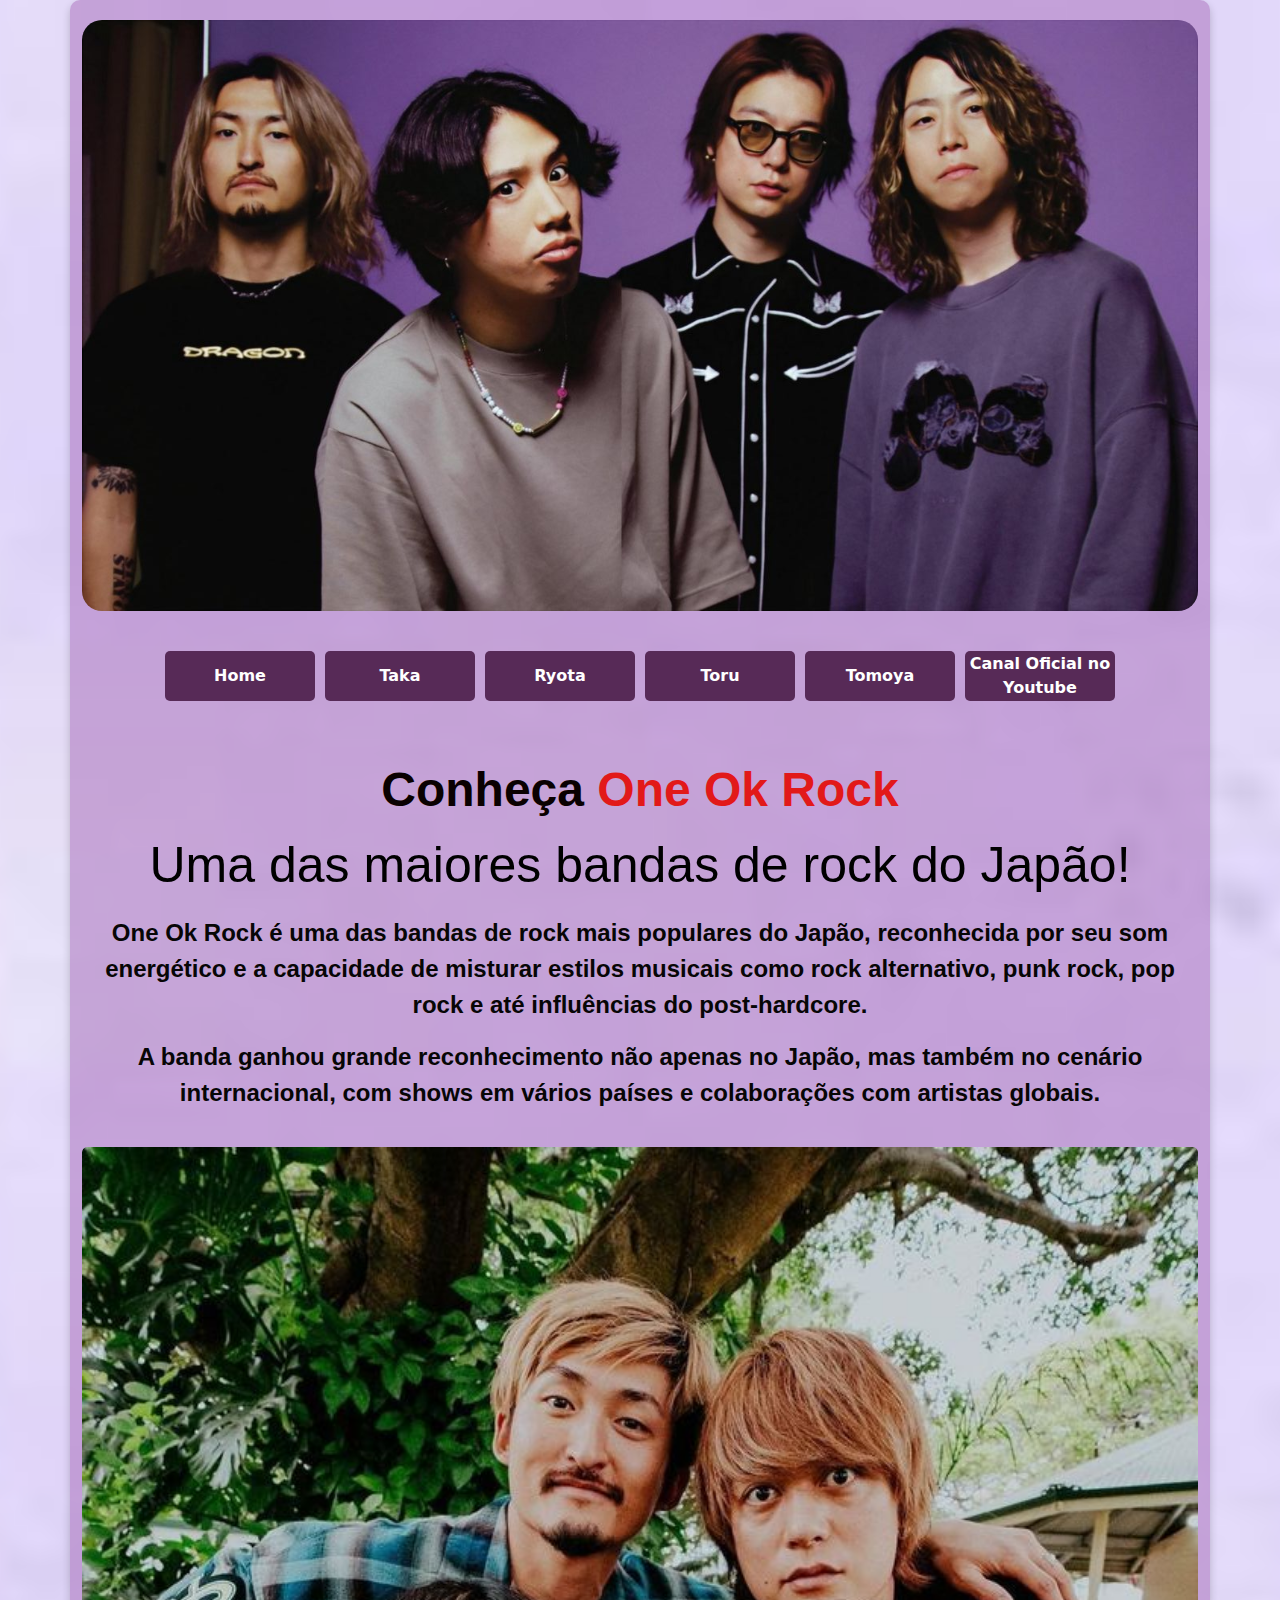
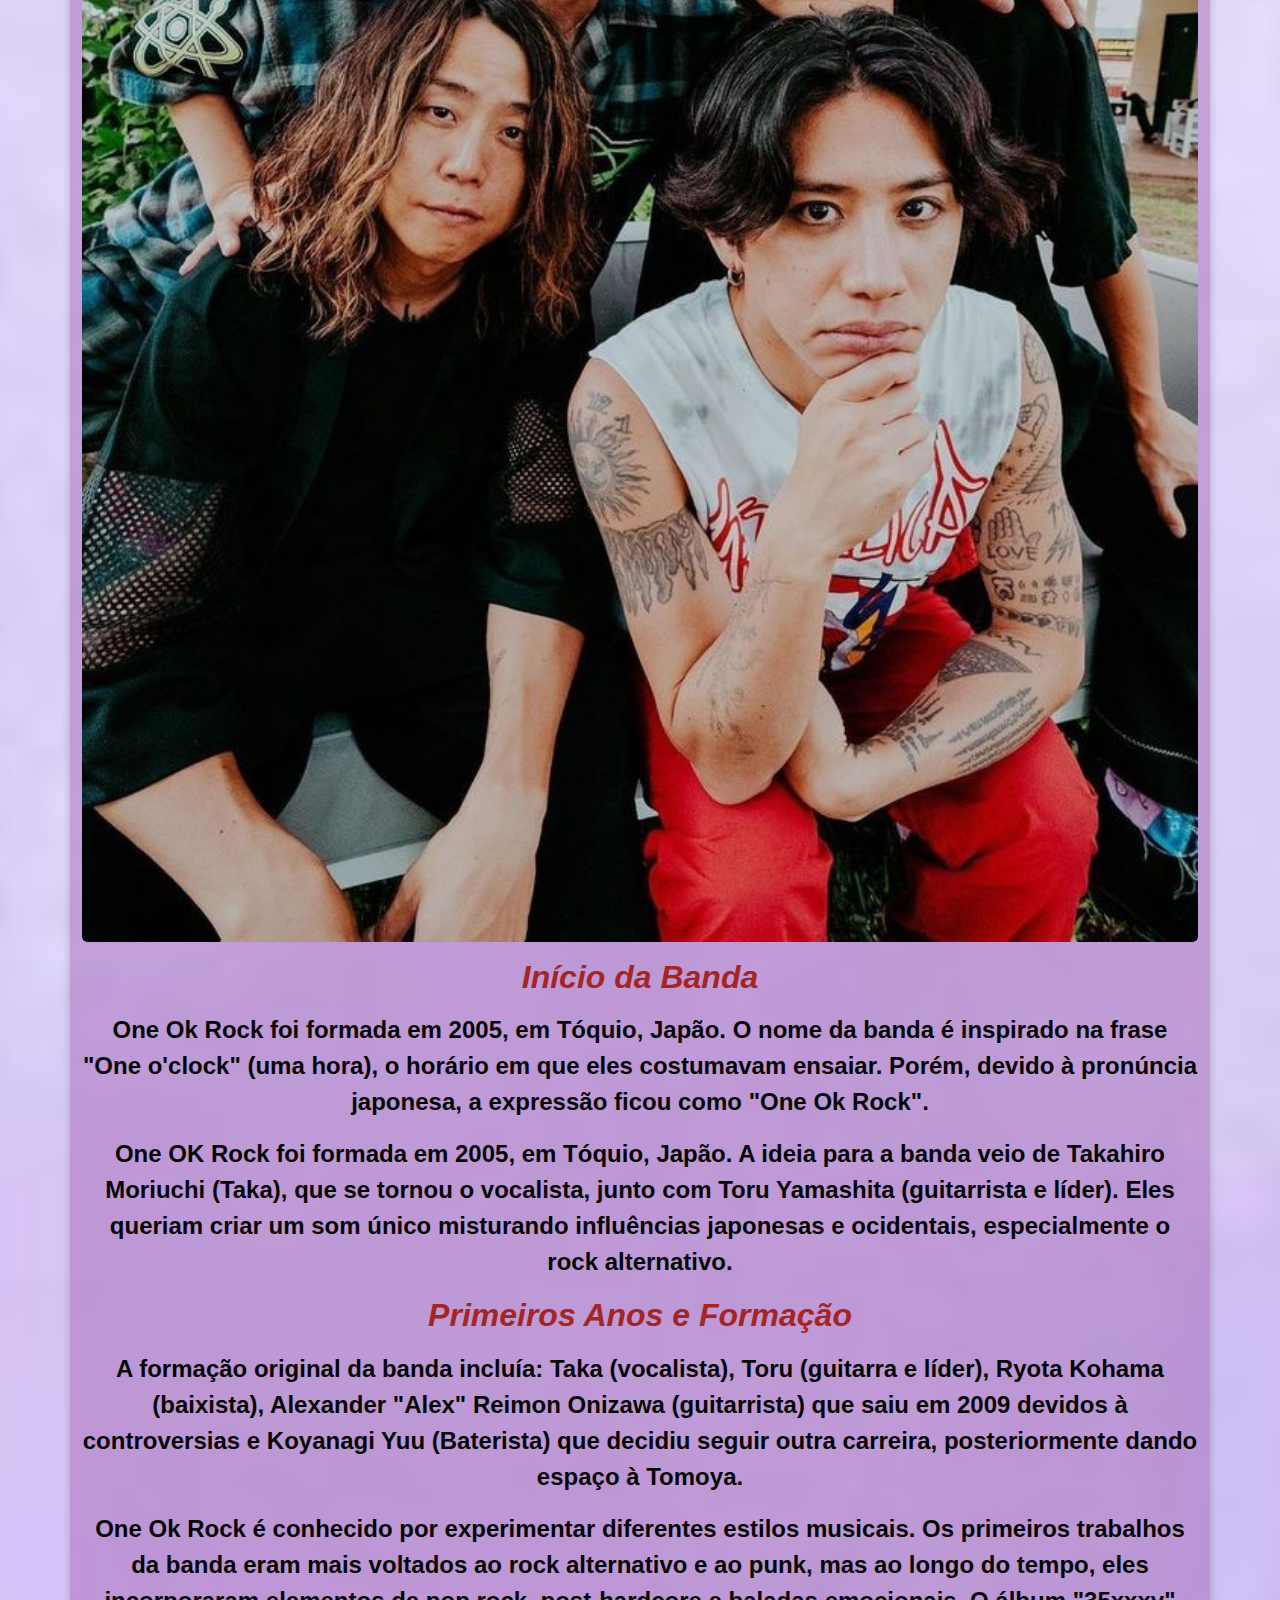
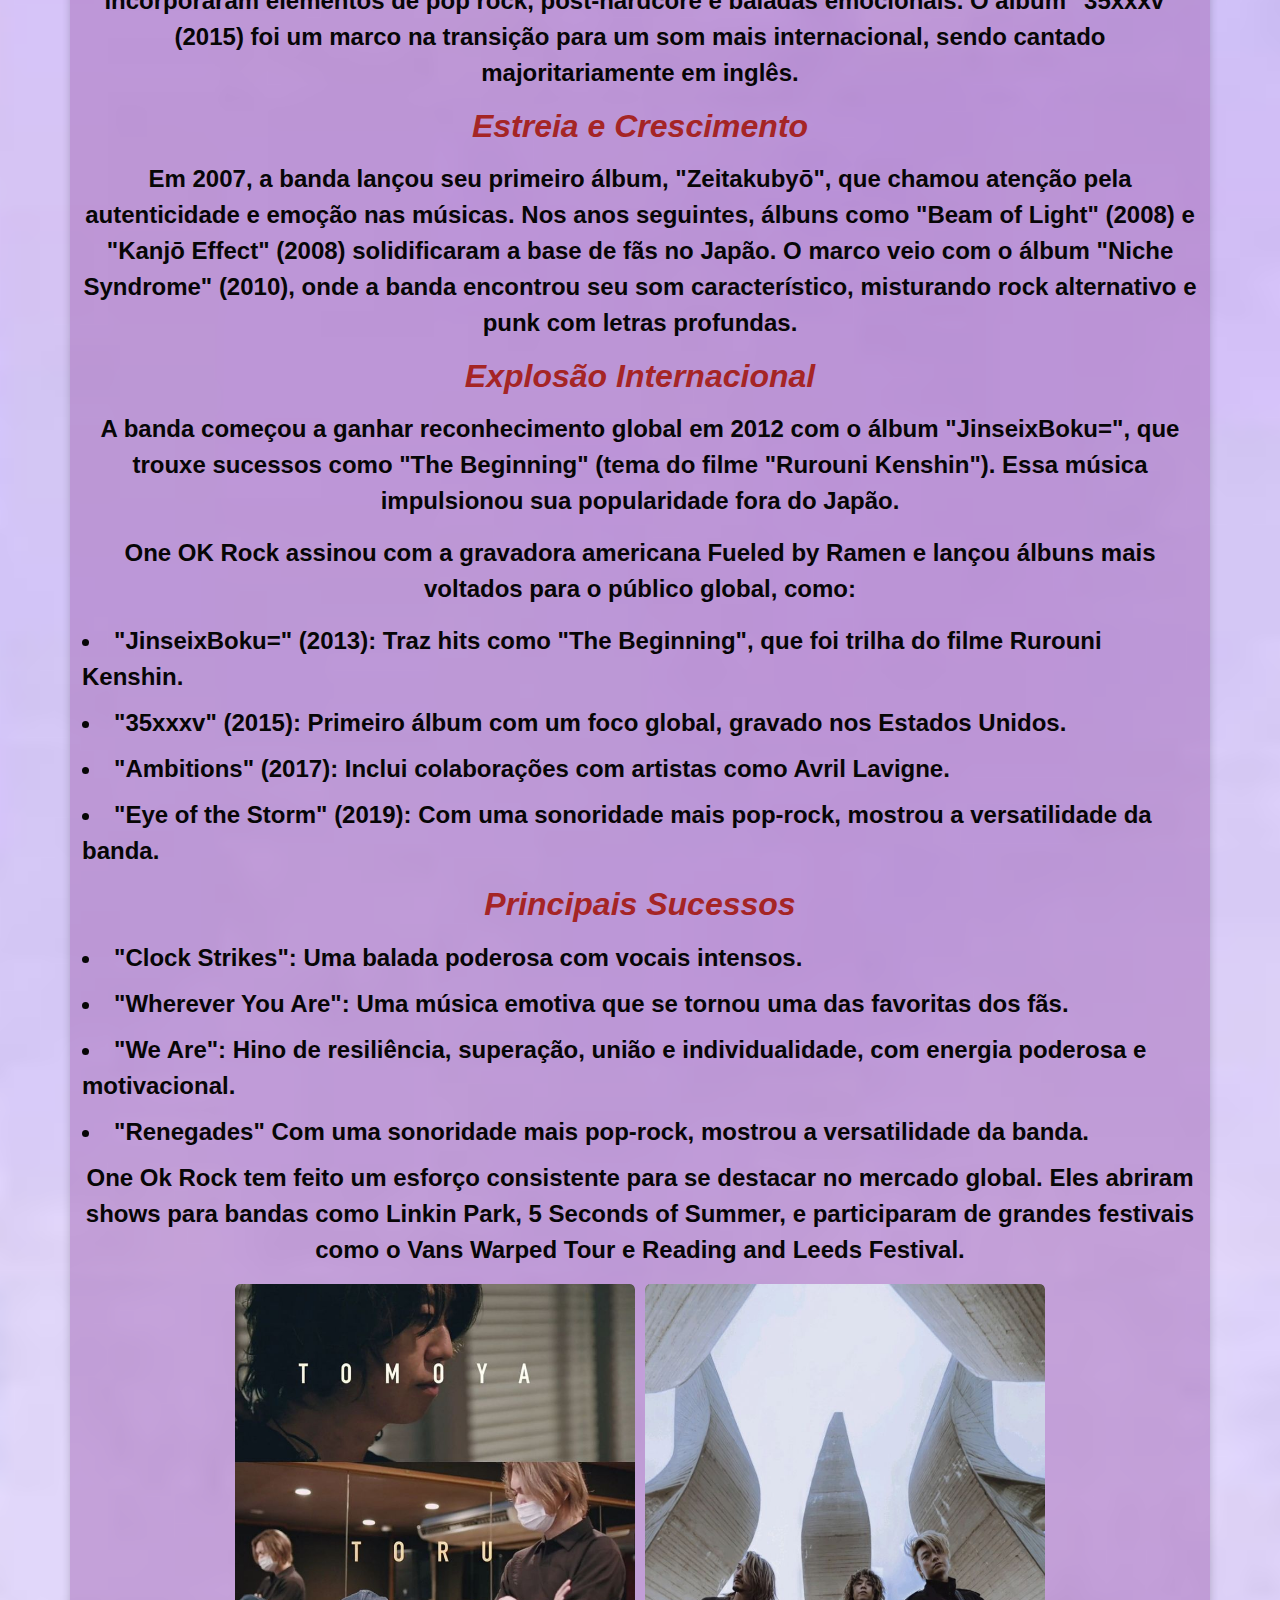
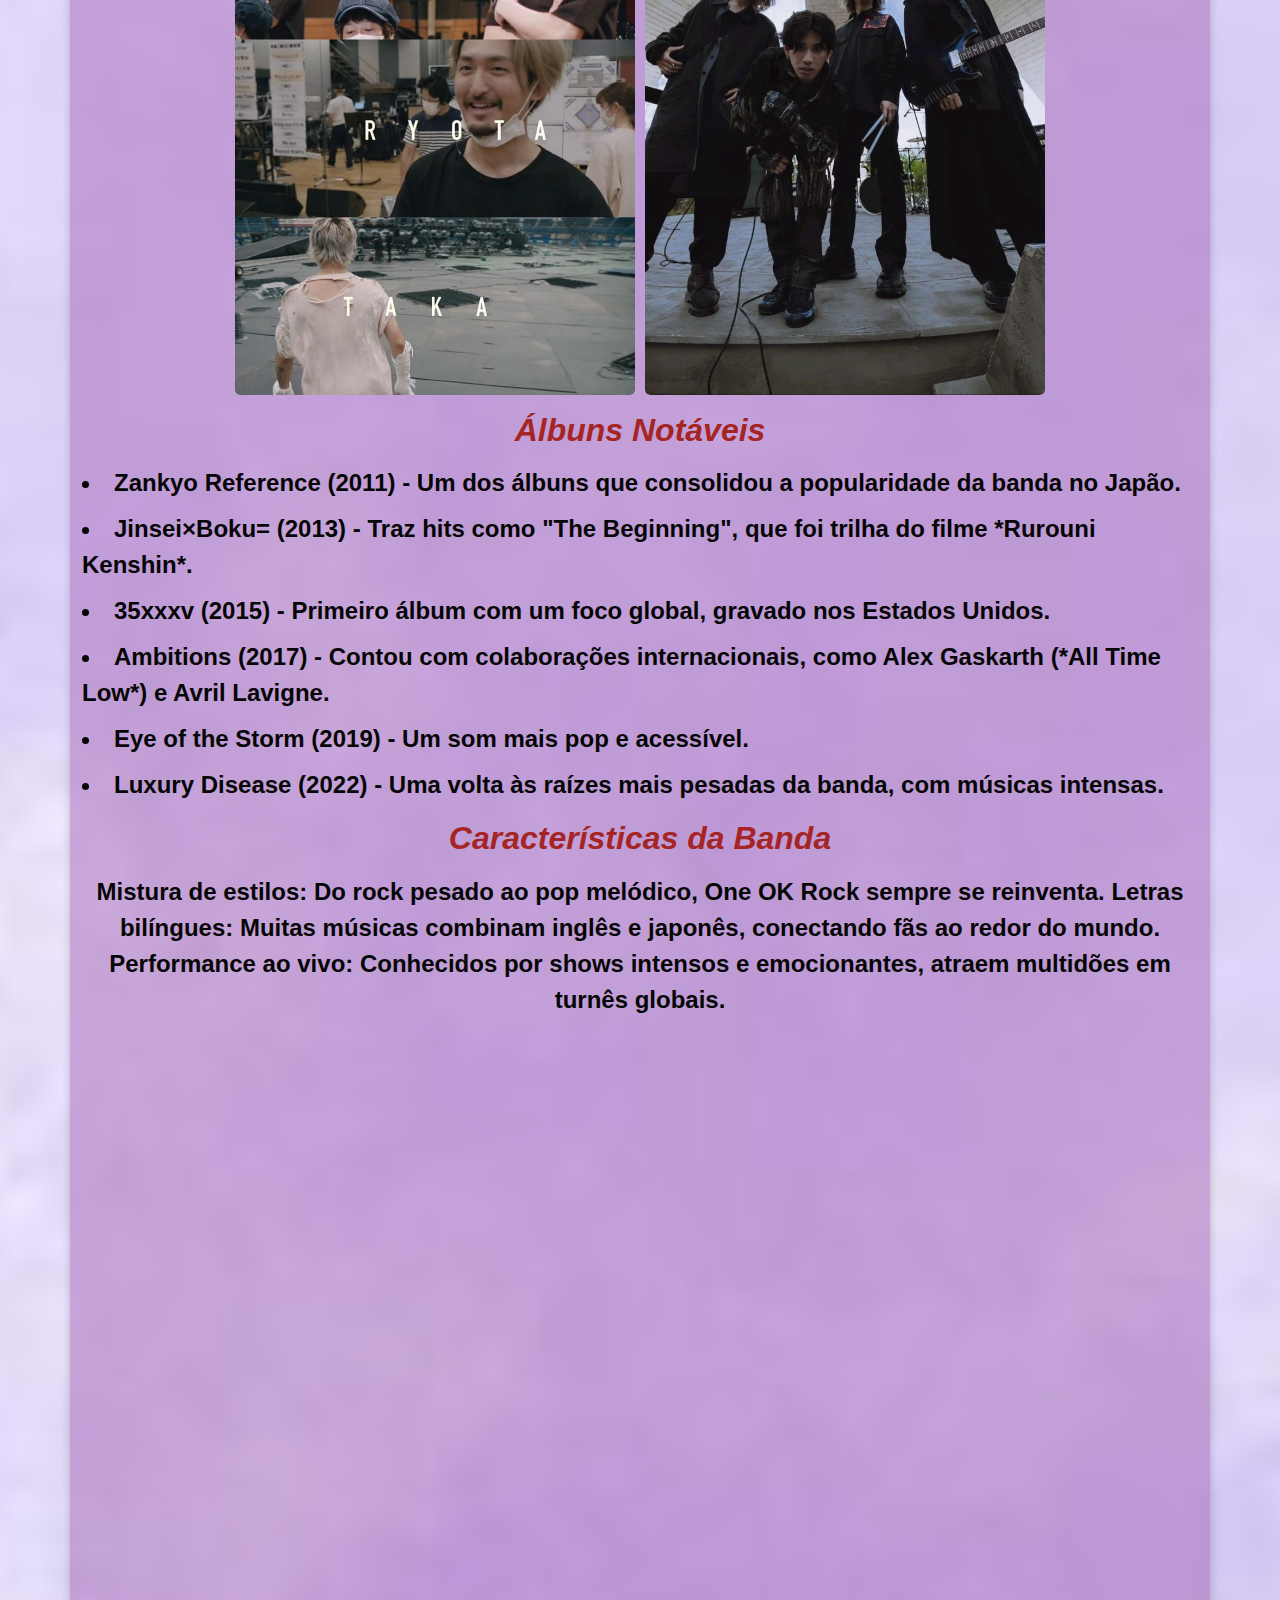
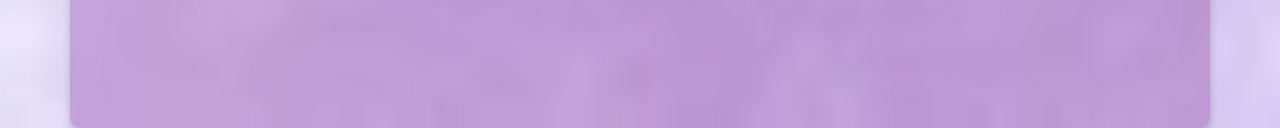
<file: docs/index.html>
<!DOCTYPE html>
<html lang="pt-br">
<head>
    <meta charset="UTF-8">
    <meta name="viewport" content="width=device-width, initial-scale=1.0">
    <title>One Ok Rock Fanpage</title>
    <link rel="stylesheet" href="estilos.css">
    <link href="https://cdn.jsdelivr.net/npm/bootstrap@5.3.0-alpha1/dist/css/bootstrap.min.css" rel="stylesheet">

</head>
<body>
    <div class="container">
        <div id="cabecalho">
            <img src="img/OOKcapa2.jpg" alt="Capa do blog">
        </div>
        <script src="https://cdn.jsdelivr.net/npm/bootstrap@5.3.0-alpha1/dist/js/bootstrap.bundle.min.js"></script>

        
        <div id="menu">
            <a href="index.html">
                <div class="item">Home</div>
            <a href="Taka.html">
                <div class="item">Taka</div>
            </a>
            <a href="Ryota.html">
                <div class="item">Ryota</div>
            </a>
            <a href="Toru.html">
                <div class="item">Toru</div>
            </a>
            <a href="Tomoya.html">
                <div class="item">Tomoya</div>
            </a>
            <a href="https://www.youtube.com/@ONEOKROCK" target="_blank">
                <div class="item">Canal Oficial no Youtube</div>
            </a>
        </div>
        

        <div id="titulo">
            <div id="titulo">
                <h1>
                    <p><span class="titulo-principal">Conheça <span style="color: rgb(226, 25, 25);">One Ok Rock</span></p>
                    
                    <span class="subtitulo">Uma das maiores bandas de rock do Japão!</span>
                </h1>
            </div>
        
        <div id="conteudo">
            <div class="texto"> 
                <p>One Ok Rock é uma das bandas de rock mais populares do Japão, reconhecida por seu som energético e a capacidade de misturar estilos musicais como rock alternativo, punk rock, pop rock e até influências do post-hardcore.</p>
                <p>A banda ganhou grande reconhecimento não apenas no Japão, mas também no cenário internacional, com shows em vários países e colaborações com artistas globais.</p>
            </div>

            <div class="imagem"> 
                <img src="img/oneokrock4.jpg" alt="Banda One Ok Rock">
            </div>

            
            </div>

            <div id="conteudo">
                <div class="texto"> 
                <p><h2><i><b><span style="color: rgb(165, 37, 37);">Início da Banda</span></b></i></h2></p>
                <p>One Ok Rock foi formada em 2005, em Tóquio, Japão. O nome da banda é inspirado na frase "One o'clock" (uma hora), o horário em que eles costumavam ensaiar. Porém, devido à pronúncia japonesa, a expressão ficou como "One Ok Rock".</p>
                <p>One OK Rock foi formada em 2005, em Tóquio, Japão. A ideia para a banda veio de Takahiro Moriuchi (Taka), que se tornou o vocalista, junto com Toru Yamashita (guitarrista e líder). Eles queriam criar um som único misturando influências japonesas e ocidentais, especialmente o rock alternativo.</p>
                    
                    <p><p><h2><i><b><span style="color: rgb(165, 37, 37);">Primeiros Anos e Formação</span></b></i></h2></p>
                    A formação original da banda incluía:
                    Taka (vocalista), Toru (guitarra e líder), Ryota Kohama (baixista), Alexander "Alex" Reimon Onizawa (guitarrista) que saiu em 2009 devidos à controversias e Koyanagi Yuu (Baterista) que decidiu seguir outra carreira, posteriormente dando espaço à Tomoya.</p>
                    <p>One Ok Rock é conhecido por experimentar diferentes estilos musicais. Os primeiros trabalhos da banda eram mais voltados ao rock alternativo e ao punk, mas ao longo do tempo, eles incorporaram elementos de pop rock, post-hardcore e baladas emocionais. O álbum "35xxxv" (2015) foi um marco na transição para um som mais internacional, sendo cantado majoritariamente em inglês.</p>
                    
                    <p><p><h2><i><b><span style="color: rgb(165, 37, 37);">Estreia e Crescimento</span></b></i></h2></p>
                    Em 2007, a banda lançou seu primeiro álbum, "Zeitakubyō", que chamou atenção pela autenticidade e emoção nas músicas.
                    Nos anos seguintes, álbuns como "Beam of Light" (2008) e "Kanjō Effect" (2008) solidificaram a base de fãs no Japão.
                    O marco veio com o álbum "Niche Syndrome" (2010), onde a banda encontrou seu som característico, misturando rock alternativo e punk com letras profundas.</p>
                    
                    <p><h2><i><b><span style="color: rgb(165, 37, 37);">Explosão Internacional</span></b></i></h2></p>
                    
                    A banda começou a ganhar reconhecimento global em 2012 com o álbum "JinseixBoku=", que trouxe sucessos como 
                    <b>"The Beginning"</b> (tema do filme "Rurouni Kenshin"). Essa música impulsionou sua popularidade fora do Japão.
                    </p>

                    <p>One OK Rock assinou com a gravadora americana Fueled by Ramen e lançou álbuns mais voltados para o público global, como:</p>

                    <ul class="lista-esquerda">
                     <li><b>"JinseixBoku=" (2013):</b> Traz hits como "The Beginning", que foi trilha do filme Rurouni Kenshin.</li>
                     <li><b>"35xxxv" (2015):</b> Primeiro álbum com um foco global, gravado nos Estados Unidos.</li>
                     <li><b>"Ambitions" (2017):</b> Inclui colaborações com artistas como Avril Lavigne.</li>
                     <li><b>"Eye of the Storm" (2019):</b> Com uma sonoridade mais pop-rock, mostrou a versatilidade da banda.</li>
                    </ul>
                    

                    <p><h2><i><b><span style="color: rgb(165, 37, 37);">Principais Sucessos</span></b></i></h2></p>
                    

                    <ul class="lista-esquerda">
                     <li><b>"Clock Strikes":</b> Uma balada poderosa com vocais intensos.</li>
                     <li><b>"Wherever You Are":</b> Uma música emotiva que se tornou uma das favoritas dos fãs.</li>
                     <li><b>"We Are":</b> Hino de resiliência, superação, união e individualidade, com energia poderosa e motivacional.</li>
                     <li><b>"Renegades"</b> Com uma sonoridade mais pop-rock, mostrou a versatilidade da banda.</li>
                    </ul>
                    
                    <p>One Ok Rock tem feito um esforço consistente para se destacar no mercado global. Eles abriram shows para bandas como Linkin Park, 5 Seconds of Summer, e participaram de grandes festivais como o Vans Warped Tour e Reading and Leeds Festival.</p>

                    
                    <div class="imagem2-container">
                         <div class="imagem2">
                        <img src="img/oneokrock5.jpg" alt="Imagem 1">
                    </div>
                        
                     <div class="imagem2">
                        <img src="img/oneokrocks.jpg" alt="Imagem 3">
                        </div>
                    </div>
                    <p>
                      
                      <p>
                        <h2><i><b><span style="color: rgb(165, 37, 37);">Álbuns Notáveis</span></b></i></h2>
                      </p>
                      
                      <ul class="lista-esquerda">
                        <li><b>Zankyo Reference (2011)</b> - Um dos álbuns que consolidou a popularidade da banda no Japão.</li>
                        <li><b>Jinsei×Boku= (2013)</b> - Traz hits como "The Beginning", que foi trilha do filme *Rurouni Kenshin*.</li>
                        <li><b>35xxxv (2015)</b> - Primeiro álbum com um foco global, gravado nos Estados Unidos.</li>
                        <li><b>Ambitions (2017)</b> - Contou com colaborações internacionais, como Alex Gaskarth (*All Time Low*) e Avril Lavigne.</li>
                        <li><b>Eye of the Storm (2019)</b> - Um som mais pop e acessível.</li>
                        <li><b>Luxury Disease (2022)</b> - Uma volta às raízes mais pesadas da banda, com músicas intensas.</li>
                      </ul>
                      
                    <p><h2><i><b><span style="color: rgb(165, 37, 37);">Características da Banda</span></b></i></h2></p>
                    
                    Mistura de estilos: Do rock pesado ao pop melódico, One OK Rock sempre se reinventa.
                    Letras bilíngues: Muitas músicas combinam inglês e japonês, conectando fãs ao redor do mundo.
                    Performance ao vivo: Conhecidos por shows intensos e emocionantes, atraem multidões em turnês globais.</p>

                    
            </div>

            <div class="video"> 
                <iframe width="100%" height="100%" src="https://www.youtube.com/embed/tcBBNB5JTOQ?si=t0mEKgTzKFftXOXE" title="YouTube video player" frameborder="0" allow="accelerometer; autoplay; clipboard-write; encrypted-media; gyroscope; picture-in-picture; web-share" referrerpolicy="strict-origin-when-cross-origin" allowfullscreen></iframe>
            </div>
        </div>
    </div>
</body>
</html>
</file>
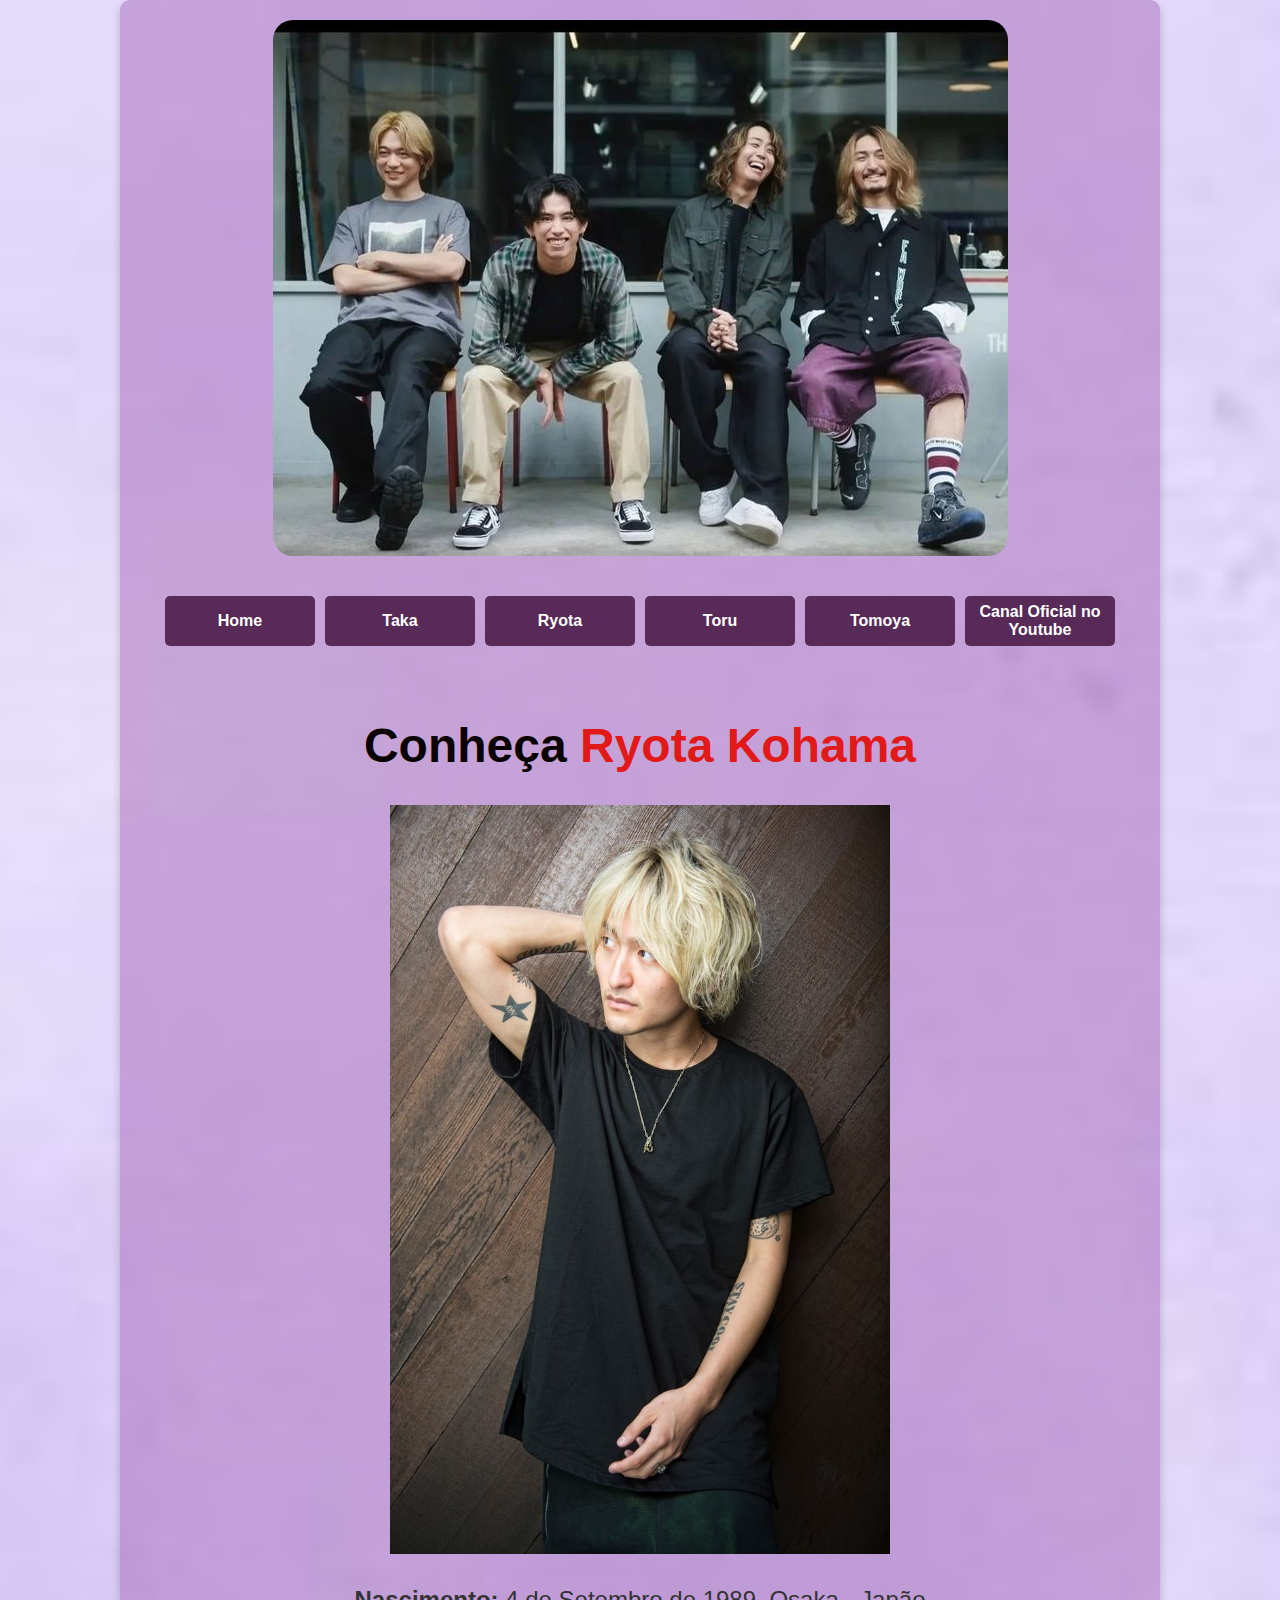
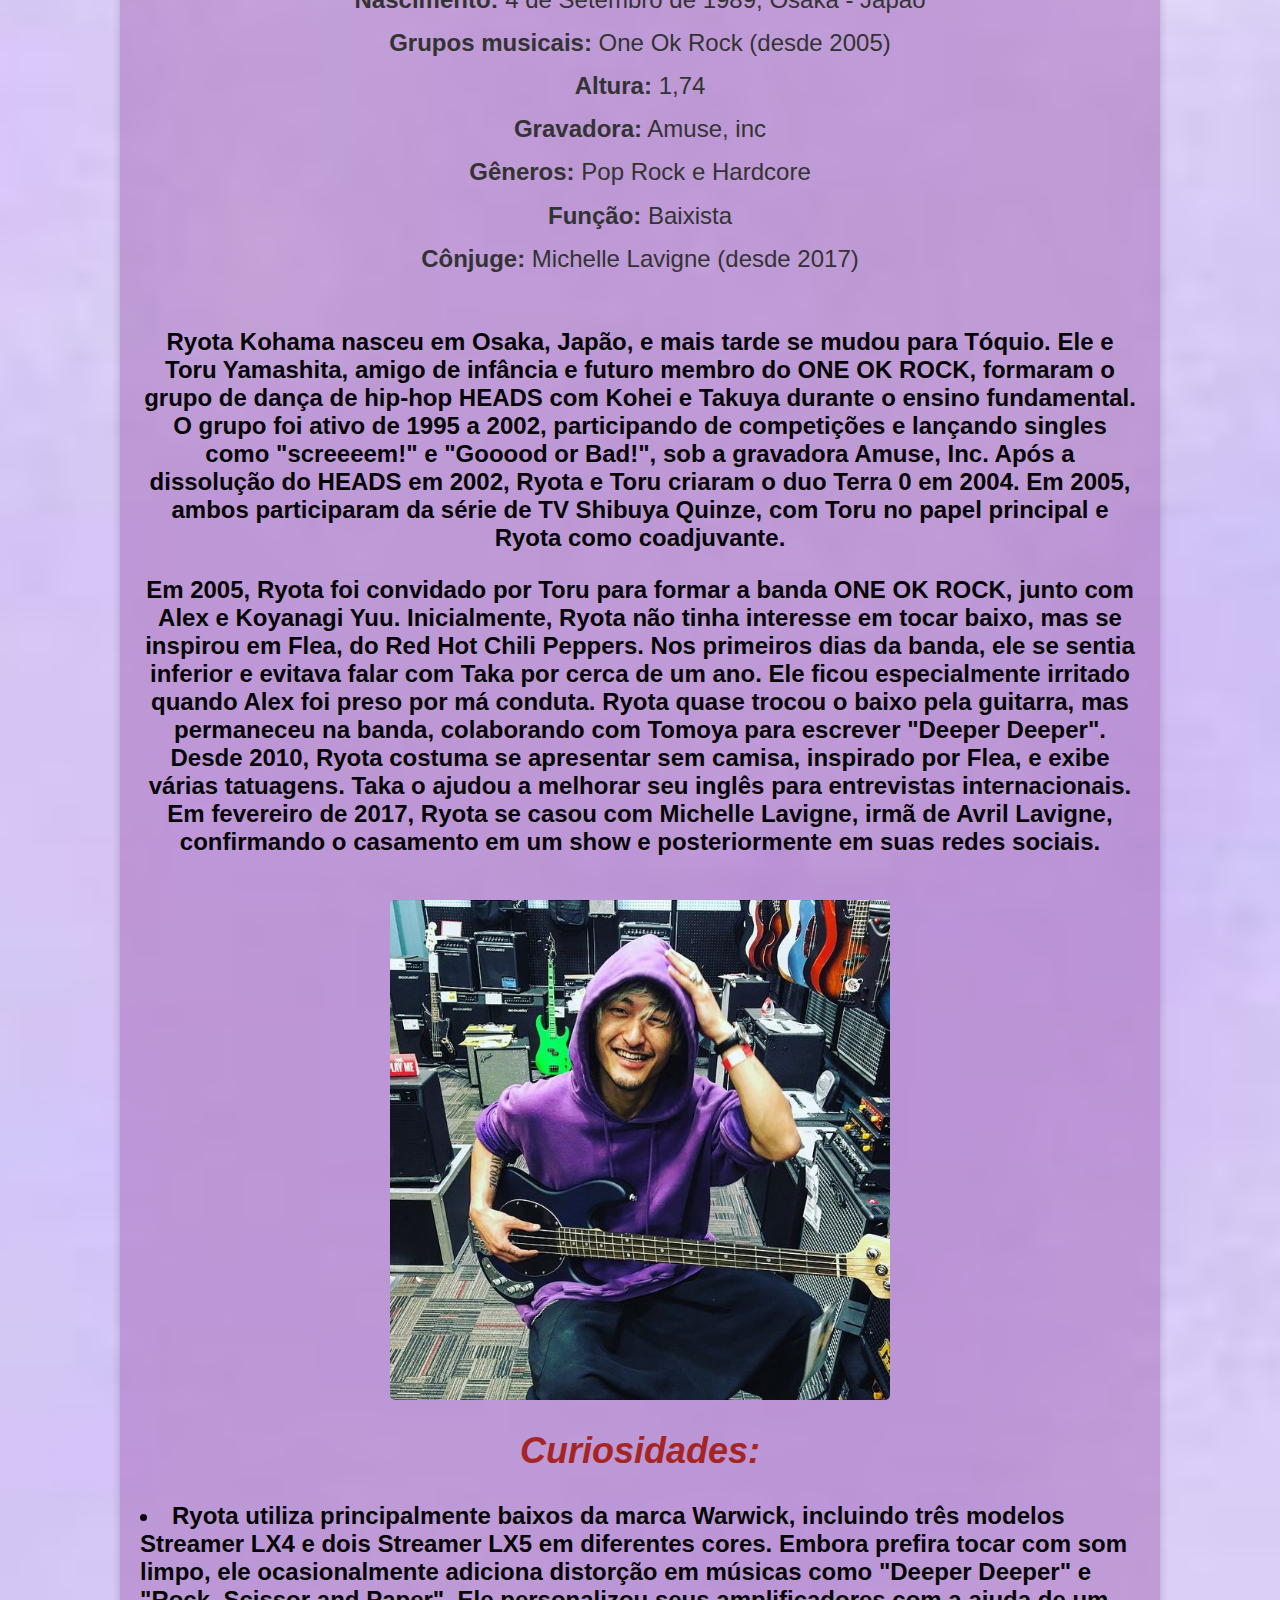
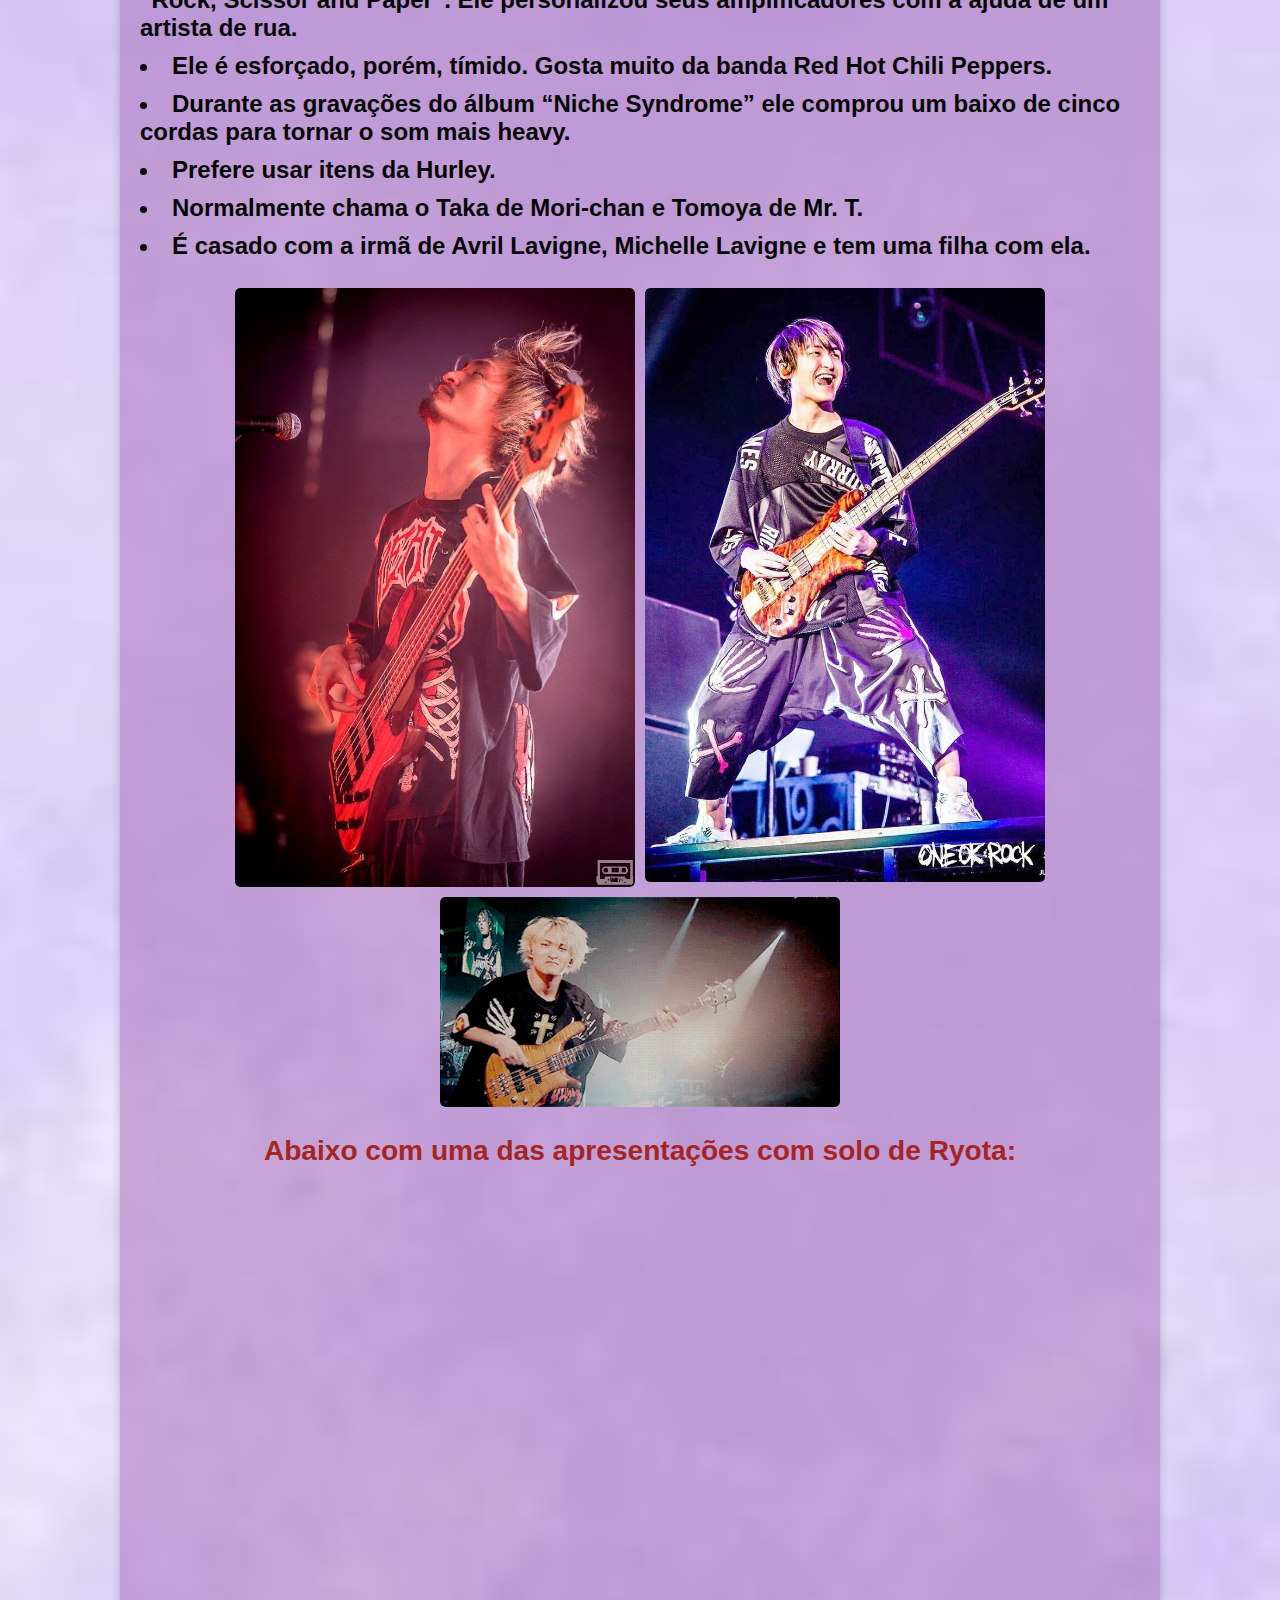
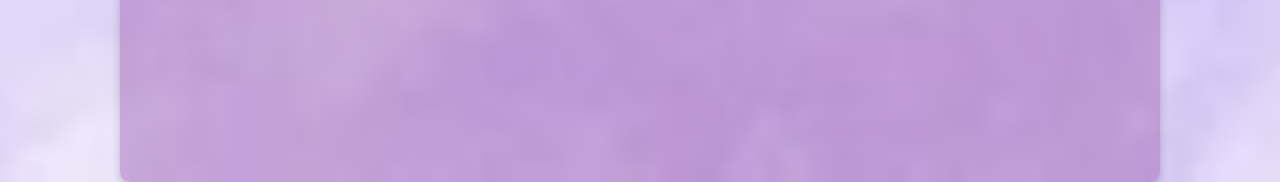
<file: Ryota.html>
<!DOCTYPE html>
<html lang="pt-br">
<head>
    <meta charset="UTF-8">
    <meta name="viewport" content="width=device-width, initial-scale=1.0">
    <title>Ryota</title>
    <link rel="stylesheet" href="estilos.css">
</head>
<body>
    <div class="container">
        <div id="cabecalho">
            <img src="img/OOKcapa3.jpg" alt="Capa">
        </div>

        
        <div id="menu">
            <a href="index.html">
                <div class="item">Home</div>
            <a href="Taka.html">
                <div class="item">Taka</div>
            </a>
            <a href="Ryota.html">
                <div class="item">Ryota</div>
            </a>
            <a href="Toru.html">
                <div class="item">Toru</div>
            </a>
            <a href="Tomoya.html">
                <div class="item">Tomoya</div>
            </a>
            <a href="https://www.youtube.com/@ONEOKROCK" target="_blank">
                <div class="item">Canal Oficial no Youtube</div>
            </a>
        </div>
        

        <div id="titulo">
            <div id="titulo">
                <h1>
                    <p><span class="titulo-principal">Conheça <span style="color: rgb(226, 25, 25);">Ryota Kohama</span></p>
                </h1>

            </div>
        
            <div class="imagem3">
                <img class="imagem-ryota" src="img/Ryota.jpg" alt="baixista">
                <div class="texto-destaque">
                    <p>
                        <b>Nascimento:</b> 4 de Setembro de 1989, Osaka - Japão
                        <br>
                        <b>Grupos musicais:</b> One Ok Rock (desde 2005)<br>
                        <b>Altura:</b> 1,74 <br>
                        <b>Gravadora:</b> Amuse, inc<br>
                        <b>Gêneros:</b> Pop Rock e Hardcore<br>
                        <b>Função:</b> Baixista<br>
                        <b>Cônjuge:</b> Michelle Lavigne (desde 2017)<br>
                    </p>
                </div>
            </div>

        <div id="conteudo">
            <div class="texto"> 
                <p>Ryota Kohama nasceu em Osaka, Japão, e mais tarde se mudou para Tóquio. Ele e Toru Yamashita, amigo de infância e futuro membro do ONE OK ROCK, formaram o grupo de dança de hip-hop HEADS com Kohei e Takuya durante o ensino fundamental. O grupo foi ativo de 1995 a 2002, participando de competições e lançando singles como "screeeem!" e "Gooood or Bad!", sob a gravadora Amuse, Inc. Após a dissolução do HEADS em 2002, Ryota e Toru criaram o duo Terra 0 em 2004. Em 2005, ambos participaram da série de TV Shibuya Quinze, com Toru no papel principal e Ryota como coadjuvante. </p>
                <p>Em 2005, Ryota foi convidado por Toru para formar a banda ONE OK ROCK, junto com Alex e Koyanagi Yuu. Inicialmente, Ryota não tinha interesse em tocar baixo, mas se inspirou em Flea, do Red Hot Chili Peppers. Nos primeiros dias da banda, ele se sentia inferior e evitava falar com Taka por cerca de um ano. Ele ficou especialmente irritado quando Alex foi preso por má conduta. Ryota quase trocou o baixo pela guitarra, mas permaneceu na banda, colaborando com Tomoya para escrever "Deeper Deeper".
                Desde 2010, Ryota costuma se apresentar sem camisa, inspirado por Flea, e exibe várias tatuagens. Taka o ajudou a melhorar seu inglês para entrevistas internacionais. Em fevereiro de 2017, Ryota se casou com Michelle Lavigne, irmã de Avril Lavigne, confirmando o casamento em um show e posteriormente em suas redes sociais.</p>
            </div>

            <div class="imagem"> 
                <img class="imagem-taka" src="img/Ryota1.jpg" alt="Banda One Ok Rock">
            </div>

            
            </div>

            <div class="texto">
                <h2><i><b><span style="color: rgb(165, 37, 37);">Curiosidades:</span></b></i></h2>
                <ul class="lista-esquerda">
                    <li><b>Ryota utiliza principalmente baixos da marca Warwick, incluindo três modelos Streamer LX4 e dois Streamer LX5 em diferentes cores. Embora prefira tocar com som limpo, ele ocasionalmente adiciona distorção em músicas como "Deeper Deeper" e "Rock, Scissor and Paper". Ele personalizou seus amplificadores com a ajuda de um artista de rua.</b></li>
                    <li><b>Ele é esforçado, porém, tímido. Gosta muito da banda Red Hot Chili Peppers.</b></li>
                    <li><b>Durante as gravações do álbum “Niche Syndrome” ele comprou um baixo de cinco cordas para tornar o som mais heavy.</b></li>
                    <li><b>Prefere usar itens da Hurley.</b></li>
                    <li><b>Normalmente chama o Taka de Mori-chan e Tomoya de Mr. T.</b></li>
                    <li><b>É casado com a irmã de Avril Lavigne, Michelle Lavigne e tem uma filha com ela.</b></li>
                </ul>
            </div>
            <br>
            

                    <div class="imagem2-container">
                         <div class="imagem2">
                        <img src="img/Ryota3.jpg" alt="Imagem 1">
                    </div>
                        <div class="imagem2">
                        <img src="img/ryota5.jpg" alt="Imagem 2">
                        </div>
                        <div class="imagem2">
                            <img src="img/ryotagif.gif" alt="Imagem 2">
                            </div>
                    </div>
                    <div class="texto">

                        <h3><p><span style="color: rgb(165, 37, 37);">Abaixo com uma das apresentações com solo de Ryota:</span></p></h3>
                    </div>
                    

                    <div class="video-container">
                        <iframe width="560" height="315" src="https://www.youtube.com/embed/uvBFNoHfzlQ?si=EU3WVR_7myoXTOq1" title="YouTube video player" frameborder="0" allow="accelerometer; autoplay; clipboard-write; encrypted-media; gyroscope; picture-in-picture; web-share" referrerpolicy="strict-origin-when-cross-origin" allowfullscreen></iframe>
                    </div>
        </div>
    </div>
</body>
</html>
</file>
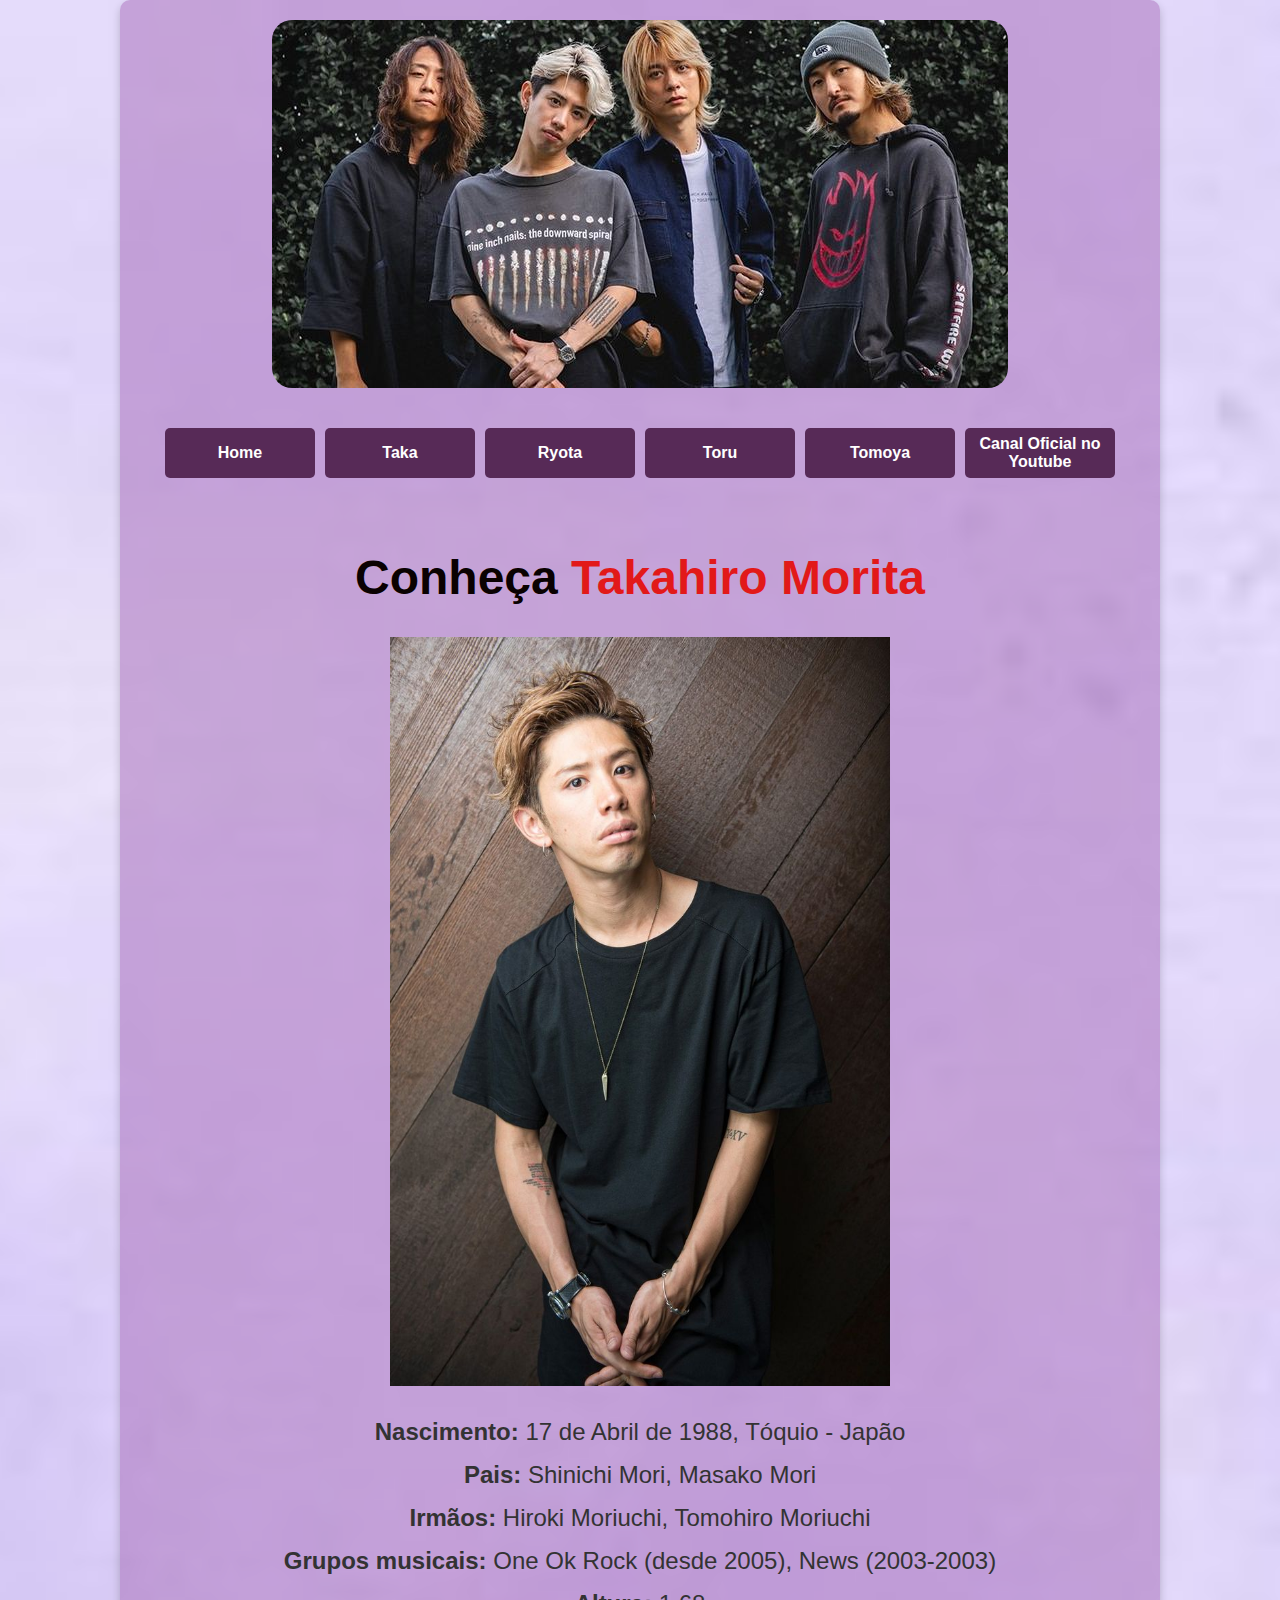
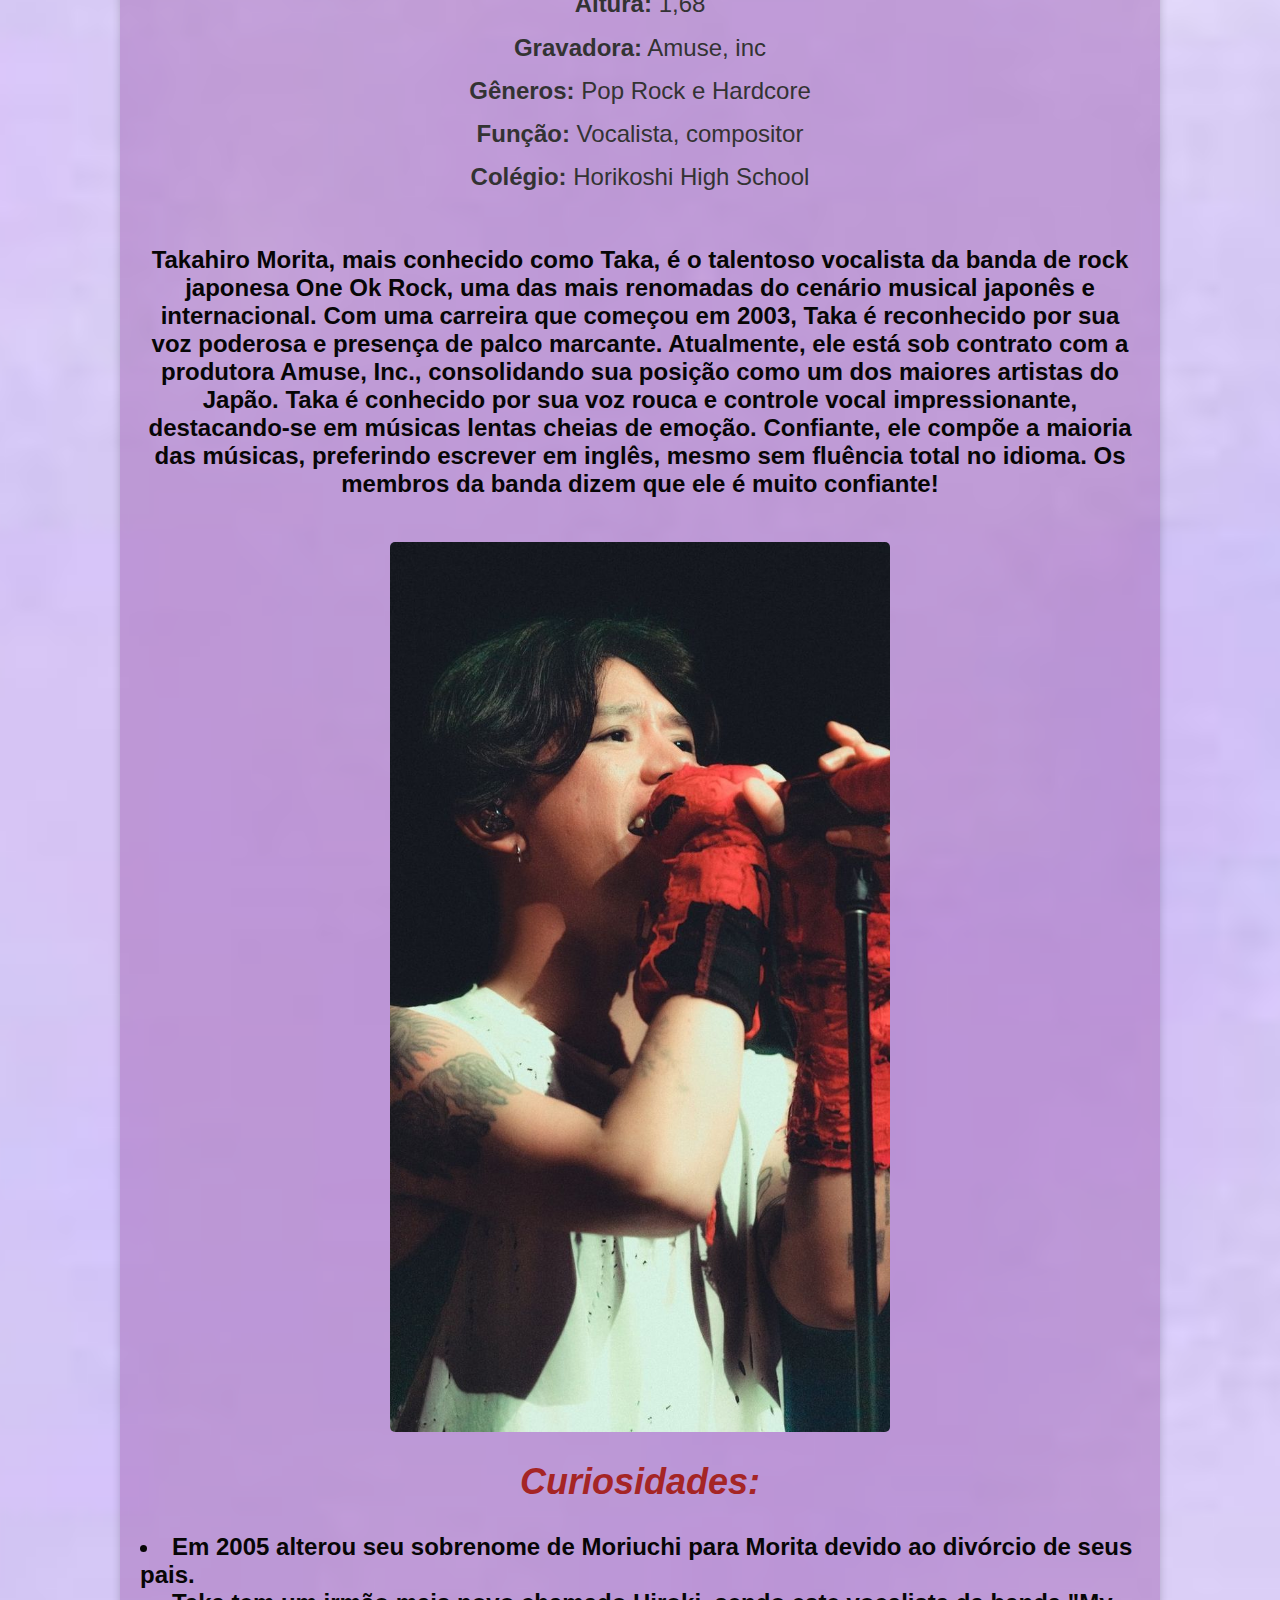
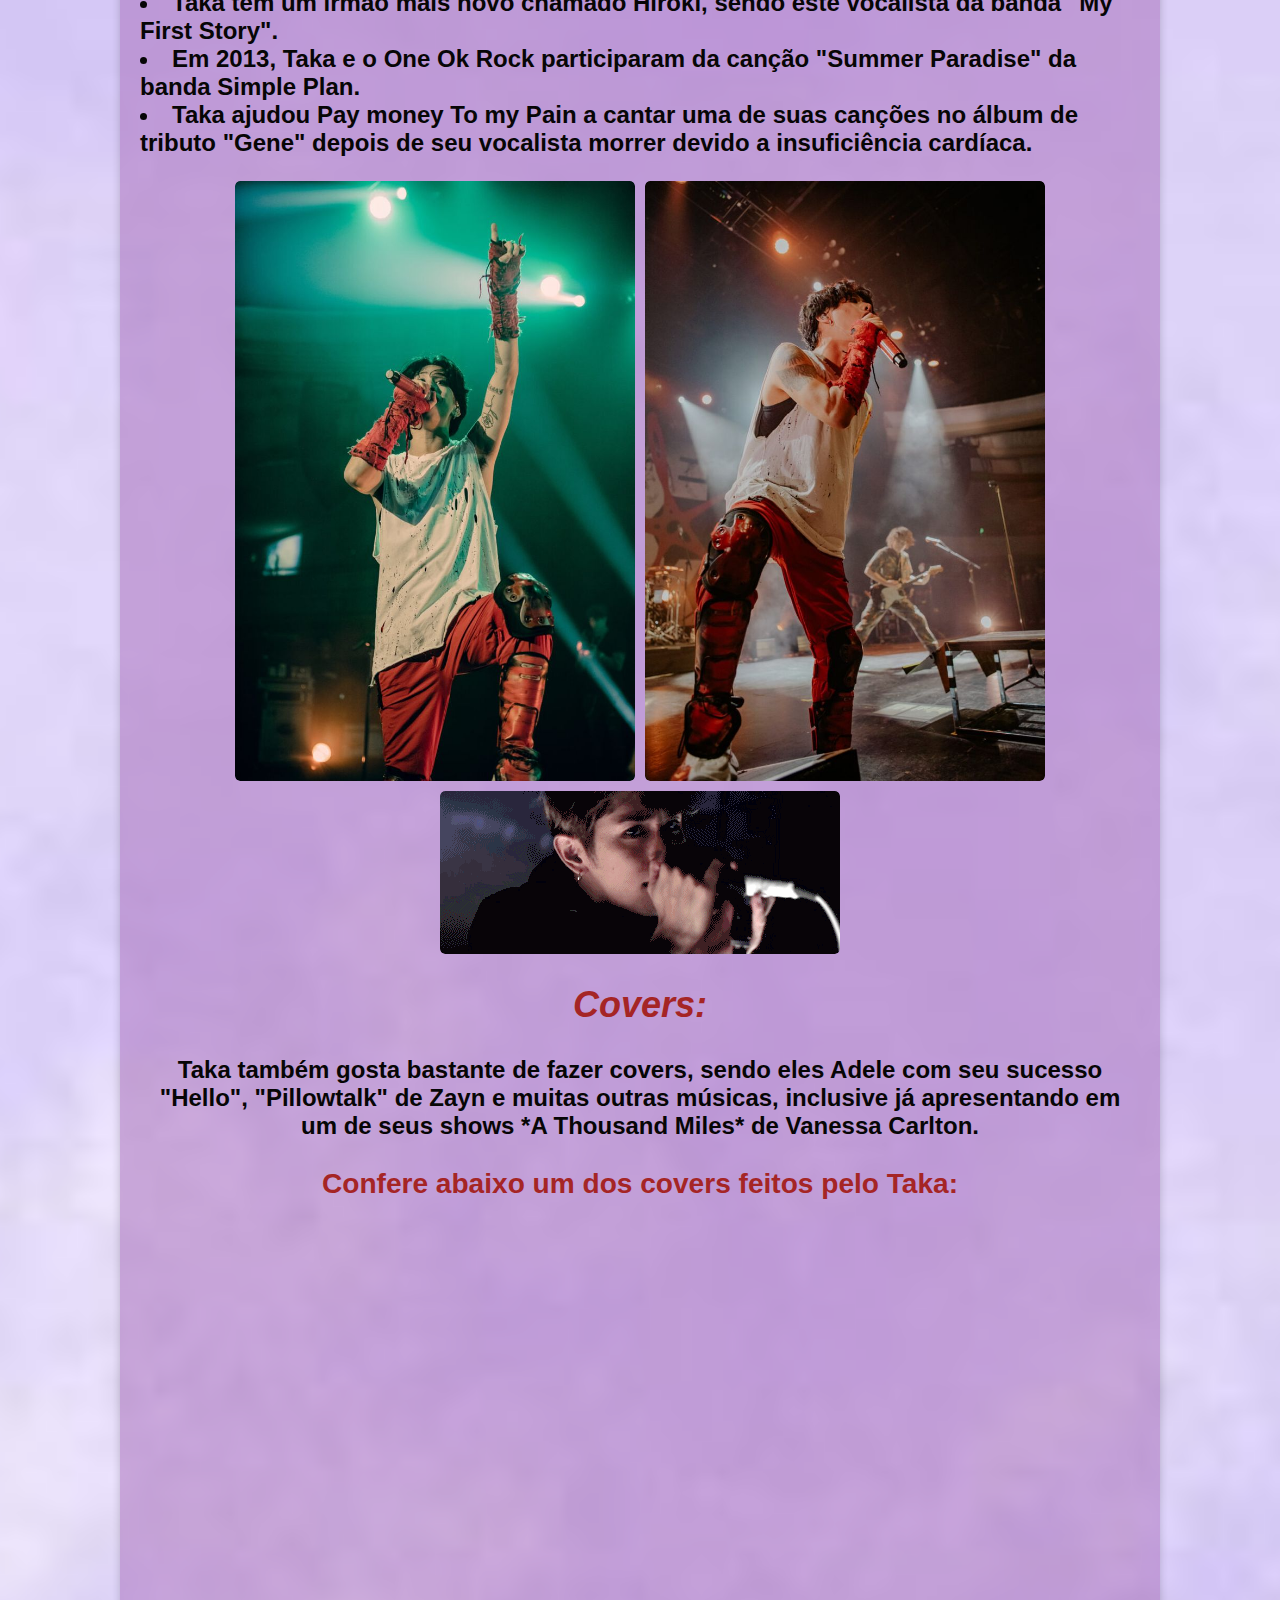
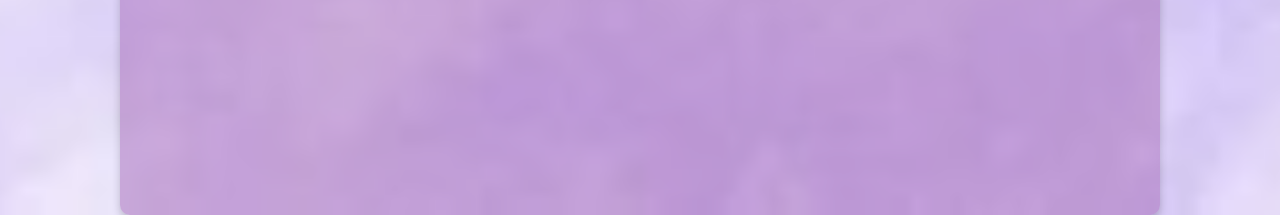
<file: Taka.html>
<!DOCTYPE html>
<html lang="pt-br">
<head>
    <meta charset="UTF-8">
    <meta name="viewport" content="width=device-width, initial-scale=1.0">
    <title>Taka</title>
    <link rel="stylesheet" href="estilos.css">
</head>
<body>
    <div class="container">
        <div id="cabecalho">
            <img src="img/OOKcapa1.jpg" alt="Capa">
        </div>

        
        <div id="menu">
            <a href="index.html">
                <div class="item">Home</div>
            <a href="Taka.html">
                <div class="item">Taka</div>
            </a>
            <a href="Ryota.html">
                <div class="item">Ryota</div>
            </a>
            <a href="Toru.html">
                <div class="item">Toru</div>
            </a>
            <a href="Tomoya.html">
                <div class="item">Tomoya</div>
            </a>
            <a href="https://www.youtube.com/@ONEOKROCK" target="_blank">
                <div class="item">Canal Oficial no Youtube</div>
            </a>
        </div>
        

        <div id="titulo">
            <div id="titulo">
                <h1>
                    <p><span class="titulo-principal">Conheça <span style="color: rgb(226, 25, 25);">Takahiro Morita</span></p>
                </h1>

            </div>
        
            <div class="imagem3">
                <img class="imagem-taka" src="img/Taka.jpg" alt="vocalista">
                <div class="texto-destaque">
                    <p>
                        <b>Nascimento:</b> 17 de Abril de 1988, Tóquio - Japão<br>
                        <b>Pais:</b> Shinichi Mori, Masako Mori<br>
                        <b>Irmãos:</b> Hiroki Moriuchi, Tomohiro Moriuchi<br>
                        <b>Grupos musicais:</b> One Ok Rock (desde 2005), News (2003-2003)<br>
                        <b>Altura:</b> 1,68<br>
                        <b>Gravadora:</b> Amuse, inc<br>
                        <b>Gêneros:</b> Pop Rock e Hardcore<br>
                        <b>Função:</b> Vocalista, compositor<br>
                        <b>Colégio:</b> Horikoshi High School
                    </p>
                </div>
            </div>

        <div id="conteudo">
            <div class="texto"> 
                <p>Takahiro Morita, mais conhecido como Taka, é o talentoso vocalista da banda de rock japonesa One Ok Rock, uma das mais renomadas do cenário musical japonês e internacional. Com uma carreira que começou em 2003, Taka é reconhecido por sua voz poderosa e presença de palco marcante. Atualmente, ele está sob contrato com a produtora Amuse, Inc., consolidando sua posição como um dos maiores artistas do Japão. Taka é conhecido por sua voz rouca e controle vocal impressionante, destacando-se em músicas lentas cheias de emoção. Confiante, ele compõe a maioria das músicas, preferindo escrever em inglês, mesmo sem fluência total no idioma. Os membros da banda dizem que ele é muito confiante!</p>
            </div>

            <div class="imagem"> 
                <img class="imagem-taka" src="img/taka3.jpg" alt="Banda One Ok Rock">
            </div>

            
            </div>

            <div class="texto curiosidades">
                <h2><i><b><span style="color: rgb(165, 37, 37);">Curiosidades:</span></b></i></h2>
                <ul>
                    <li><b>Em 2005 alterou seu sobrenome de Moriuchi para Morita devido ao divórcio de seus pais.</b></li>
                    <li><b>Taka tem um irmão mais novo chamado Hiroki, sendo este vocalista da banda "My First Story".</b></li>
                    <li><b>Em 2013, Taka e o One Ok Rock participaram da canção "Summer Paradise" da banda Simple Plan.</b></li>
                    <li><b>Taka ajudou Pay money To my Pain a cantar uma de suas canções no álbum de tributo "Gene" depois de seu vocalista morrer devido a insuficiência cardíaca.</b></li>
                </ul>
            </div>
            
            

                    <div class="imagem2-container">
                         <div class="imagem2">
                        <img src="img/taka1.jpg" alt="Imagem 1">
                    </div>
                        <div class="imagem2">
                        <img src="img/taka2.jpg" alt="Imagem 2">
                        </div>
                        <div class="imagem2">
                            <img src="img/takagif.gif" alt="Imagem 2">
                            </div>
                    
                    </div>
                    <div class="texto">
                        <h2><i><b><span style="color: rgb(165, 37, 37);">Covers:</span></b></i></h2>
                        <p>Taka também gosta bastante de fazer covers, sendo eles Adele com seu sucesso "Hello", "Pillowtalk" de Zayn e muitas outras músicas, inclusive já apresentando em um de seus shows *A Thousand Miles* de Vanessa Carlton.</p>

                        <h3><p><span style="color: rgb(165, 37, 37);">Confere abaixo um dos covers feitos pelo Taka:</span></p></h3>
                    </div>
                    

                    <div class="video-container">
                        <iframe width="560" height="315" src="https://www.youtube.com/embed/uLOkCXUuXYk?si=fjcIOHMsYt1mpHLe" title="YouTube video player" frameborder="0" allow="accelerometer; autoplay; clipboard-write; encrypted-media; gyroscope; picture-in-picture; web-share" referrerpolicy="strict-origin-when-cross-origin" allowfullscreen></iframe>
                    </div>
        </div>
    </div>
</body>
</html>
</file>
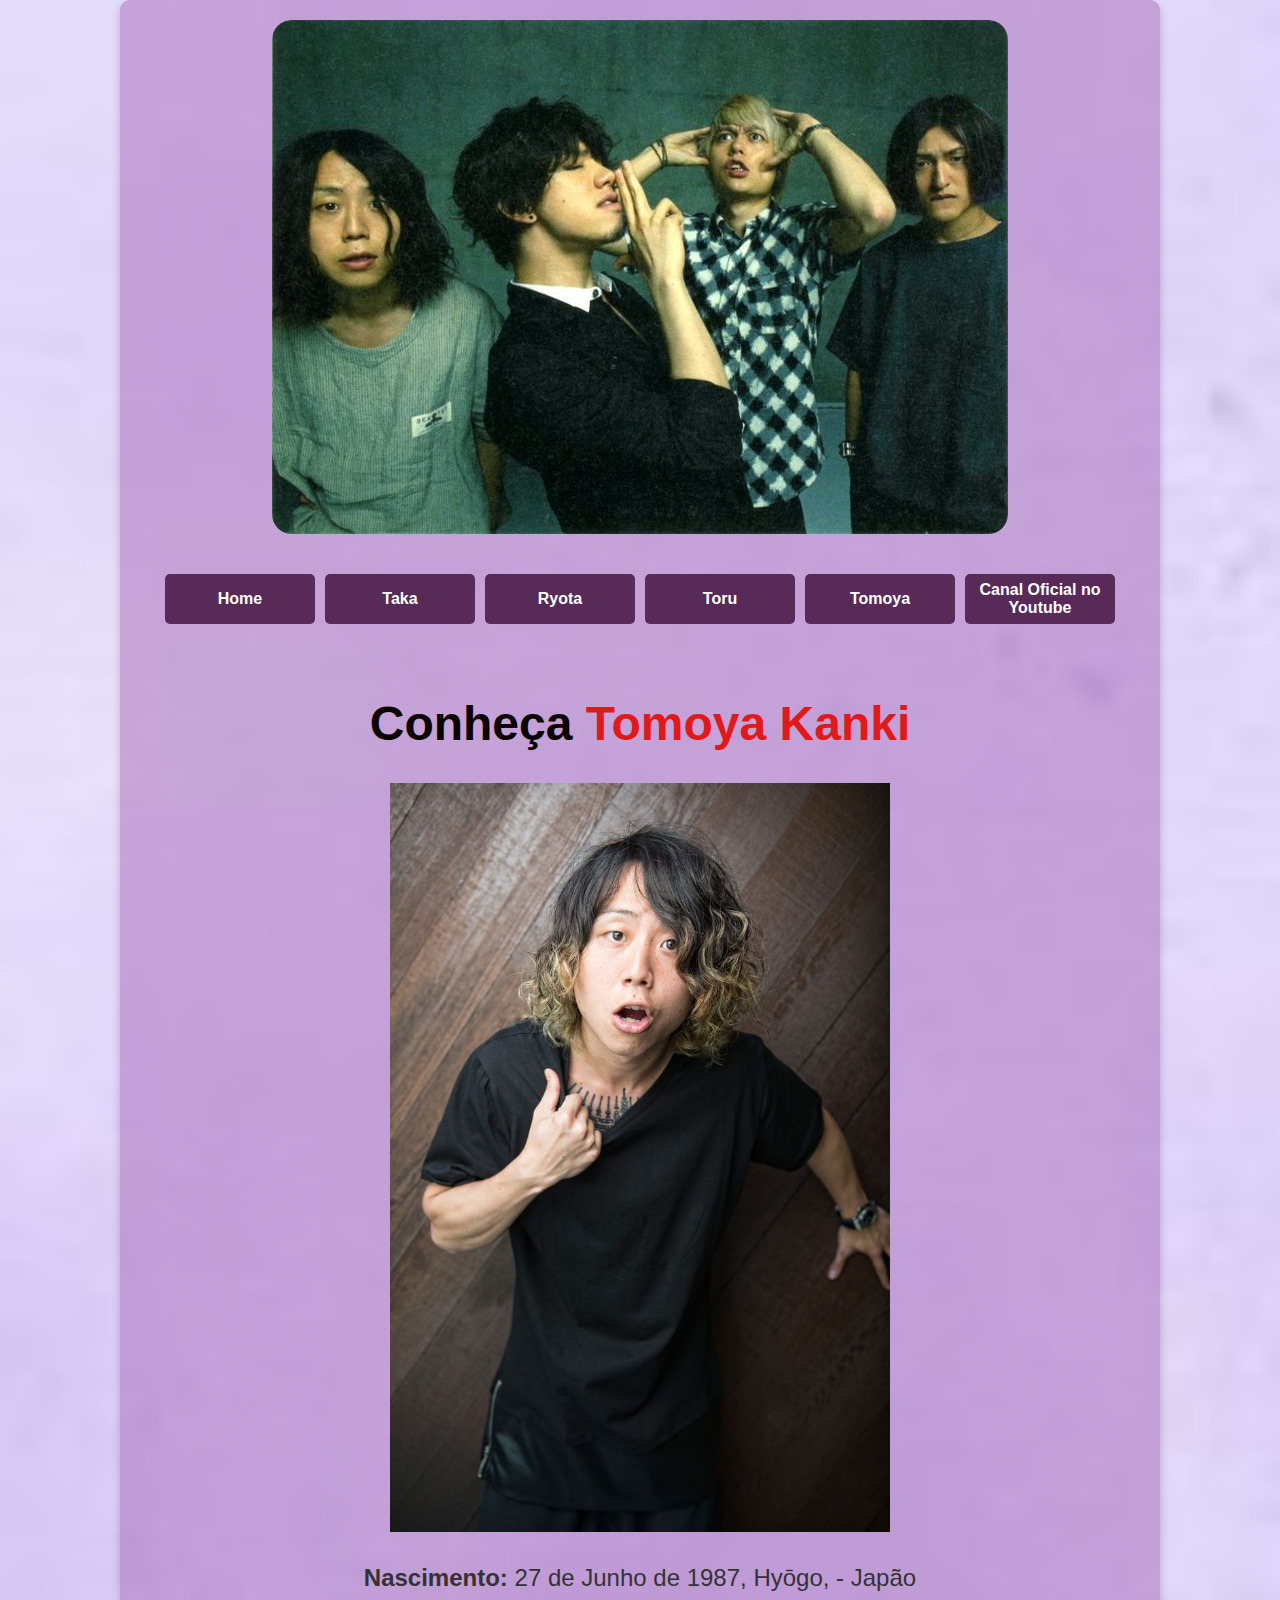
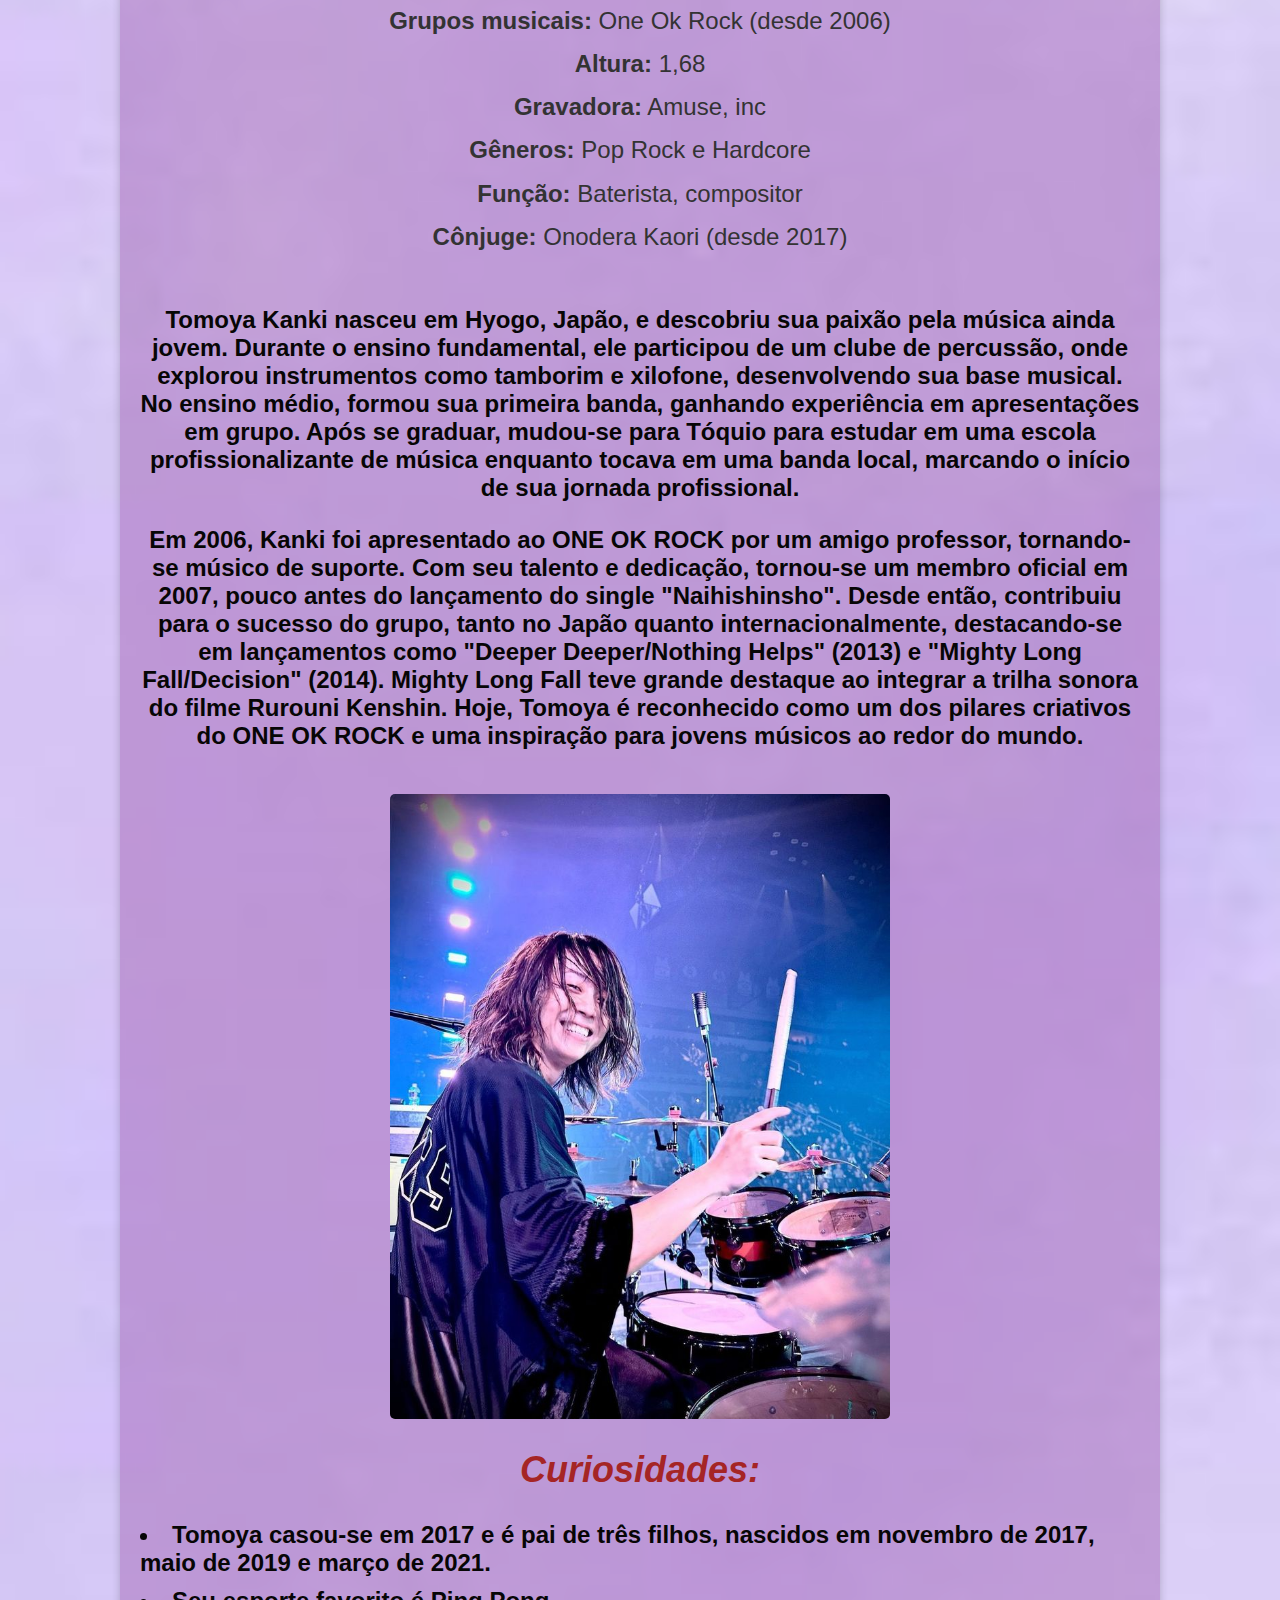
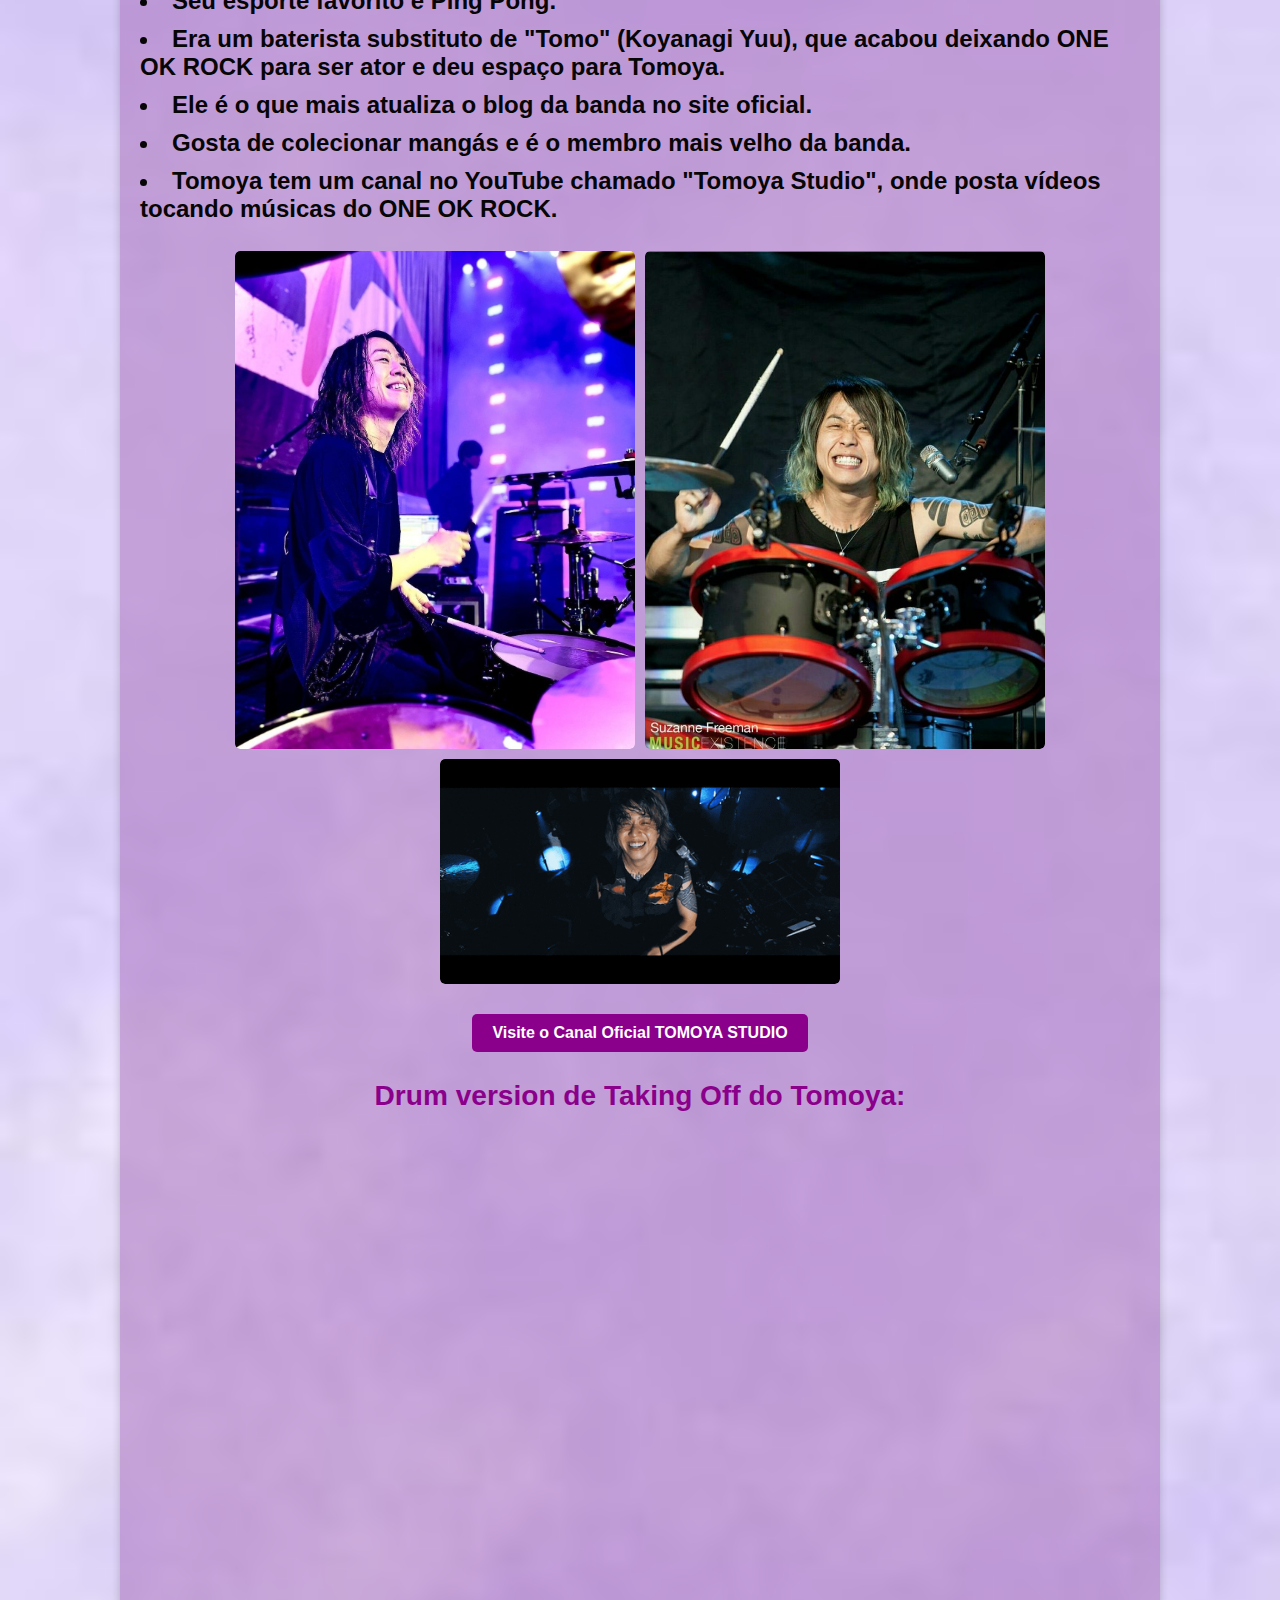
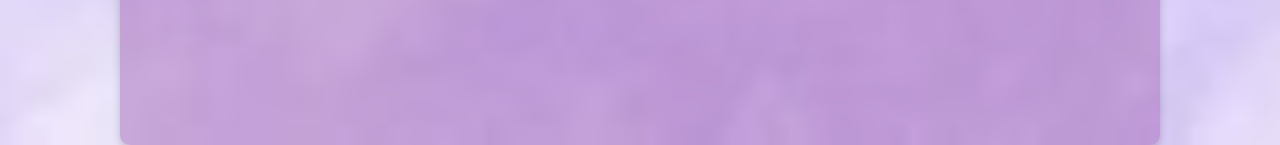
<file: Tomoya.html>
<!DOCTYPE html>
<html lang="pt-br">
<head>
    <meta charset="UTF-8">
    <meta name="viewport" content="width=device-width, initial-scale=1.0">
    <title>Tomo-chan</title>
    <link rel="stylesheet" href="estilos.css">
    
</head>
<body>
    <div class="container">
        <div id="cabecalho">
            <img src="img/OOKcapa4.jpg" alt="Capa">
        </div>

        
        <div id="menu">
            <a href="index.html">
                <div class="item">Home</div>
            <a href="Taka.html">
                <div class="item">Taka</div>
            </a>
            <a href="Ryota.html">
                <div class="item">Ryota</div>
            </a>
            <a href="Toru.html">
                <div class="item">Toru</div>
            </a>
            <a href="Tomoya.html">
                <div class="item">Tomoya</div>
            </a>
            <a href="https://www.youtube.com/@ONEOKROCK" target="_blank">
                <div class="item">Canal Oficial no Youtube</div>
            </a>
        </div>
        
        <div id="titulo">
            <div id="titulo">
                <h1>
                    <p><span class="titulo-principal">Conheça <span style="color: rgb(226, 25, 25);">Tomoya Kanki</span></p>
                </h1>

            </div>
        
            <div class="imagem3">
                <img class="imagem-ryota" src="img/Tomoya.jpg" alt="baixista">
                <div class="texto-destaque">

                    <p>
                        <b>Nascimento:</b>  27 de Junho de 1987, Hyōgo, - Japão
                        <br>
                        <b>Grupos musicais:</b> One Ok Rock (desde 2006)<br>
                        <b>Altura:</b> 1,68 <br>
                        <b>Gravadora:</b> Amuse, inc<br>
                        <b>Gêneros:</b> Pop Rock e Hardcore<br>
                        <b>Função:</b> Baterista, compositor<br>
                        <b>Cônjuge:</b> Onodera Kaori (desde 2017)<br>
                    </p>
                </div>
            </div>

        <div id="conteudo">
            <div class="texto"> 
                <p>Tomoya Kanki nasceu em Hyogo, Japão, e descobriu sua paixão pela música ainda jovem. Durante o ensino fundamental, ele participou de um clube de percussão, onde explorou instrumentos como tamborim e xilofone, desenvolvendo sua base musical. No ensino médio, formou sua primeira banda, ganhando experiência em apresentações em grupo.

                    Após se graduar, mudou-se para Tóquio para estudar em uma escola profissionalizante de música enquanto tocava em uma banda local, marcando o início de sua jornada profissional.</p>
                    
                    Em 2006, Kanki foi apresentado ao ONE OK ROCK por um amigo professor, tornando-se músico de suporte. Com seu talento e dedicação, tornou-se um membro oficial em 2007, pouco antes do lançamento do single "Naihishinsho". Desde então, contribuiu para o sucesso do grupo, tanto no Japão quanto internacionalmente, destacando-se em lançamentos como "Deeper Deeper/Nothing Helps" (2013) e "Mighty Long Fall/Decision" (2014).
                    
                    Mighty Long Fall teve grande destaque ao integrar a trilha sonora do filme Rurouni Kenshin. Hoje, Tomoya é reconhecido como um dos pilares criativos do ONE OK ROCK e uma inspiração para jovens músicos ao redor do mundo.
                    </p>
            </div>

            <div class="imagem"> 
                <img class="imagem-taka" src="img/Tomoya2.jpg" alt="Banda One Ok Rock">
            </div>

            
            </div>

            <div class="texto">
                <h2><i><b><span style="color: rgb(165, 37, 37);">Curiosidades:</span></b></i></h2>
                <ul class="lista-esquerda">
                    <li><b>Tomoya casou-se em 2017 e é pai de três filhos, nascidos em novembro de 2017, maio de 2019 e março de 2021.</b></li>
                    <li><b>Seu esporte favorito é Ping Pong.</b></li>
                    <li><b>Era um baterista substituto de "Tomo" (Koyanagi Yuu), que acabou deixando ONE OK ROCK para ser ator e deu espaço para Tomoya.</b></li>
                    <li><b>Ele é o que mais atualiza o blog da banda no site oficial.</b></li>
                    <li><b>Gosta de colecionar mangás e é o membro mais velho da banda.</b></li>
                    <li><b>Tomoya tem um canal no YouTube chamado "Tomoya Studio", onde posta vídeos tocando músicas do ONE OK ROCK.</b></li>
                </ul>
            </div>
            <br>
            

                    <div class="imagem2-container">
                         <div class="imagem2">
                        <img src="img/tomoya3.jpg" alt="Imagem 1">
                    </div>
                        <div class="imagem2">
                        <img src="img/tomoya4.jpg" alt="Imagem 2">
                        </div>
                        <div class="imagem2">
                            <img src="img/tomoyagif.gif" alt="Imagem 2">
                            </div>
                    </div>
                    <div class="texto">
                        <h2><i><b><span style="color: rgb(165, 37, 37);"></span></b></i></h2>
                        <div style="text-align: center; margin: 20px 0;">
                            <a href="https://www.youtube.com/@TOMOYASTUDIO" target="_blank" style="text-decoration: none;">
                                <button style="background-color: #8b008b ; color: white; padding: 10px 20px; font-size: 16px; border: none; border-radius: 5px; cursor: pointer;">
                                    <b>Visite o Canal Oficial TOMOYA STUDIO</b>
                                </button>
                            </a>
                        </div>
                        

                        <h3><p><span style="color: #8b008b ;"> Drum version de Taking Off do Tomoya:</span></p></h3>
                    </div>
                    <br>
                    

                    <div class="video-container">
                        <iframe width="560" height="315" src="https://www.youtube.com/embed/OtTFPZSQ_Qc?si=hzCIdJBk7VlnDS48" title="YouTube video player" frameborder="0" allow="accelerometer; autoplay; clipboard-write; encrypted-media; gyroscope; picture-in-picture; web-share" referrerpolicy="strict-origin-when-cross-origin" allowfullscreen></iframe>
                    </div>
        </div>
    </div>
</body>
</html>
</file>
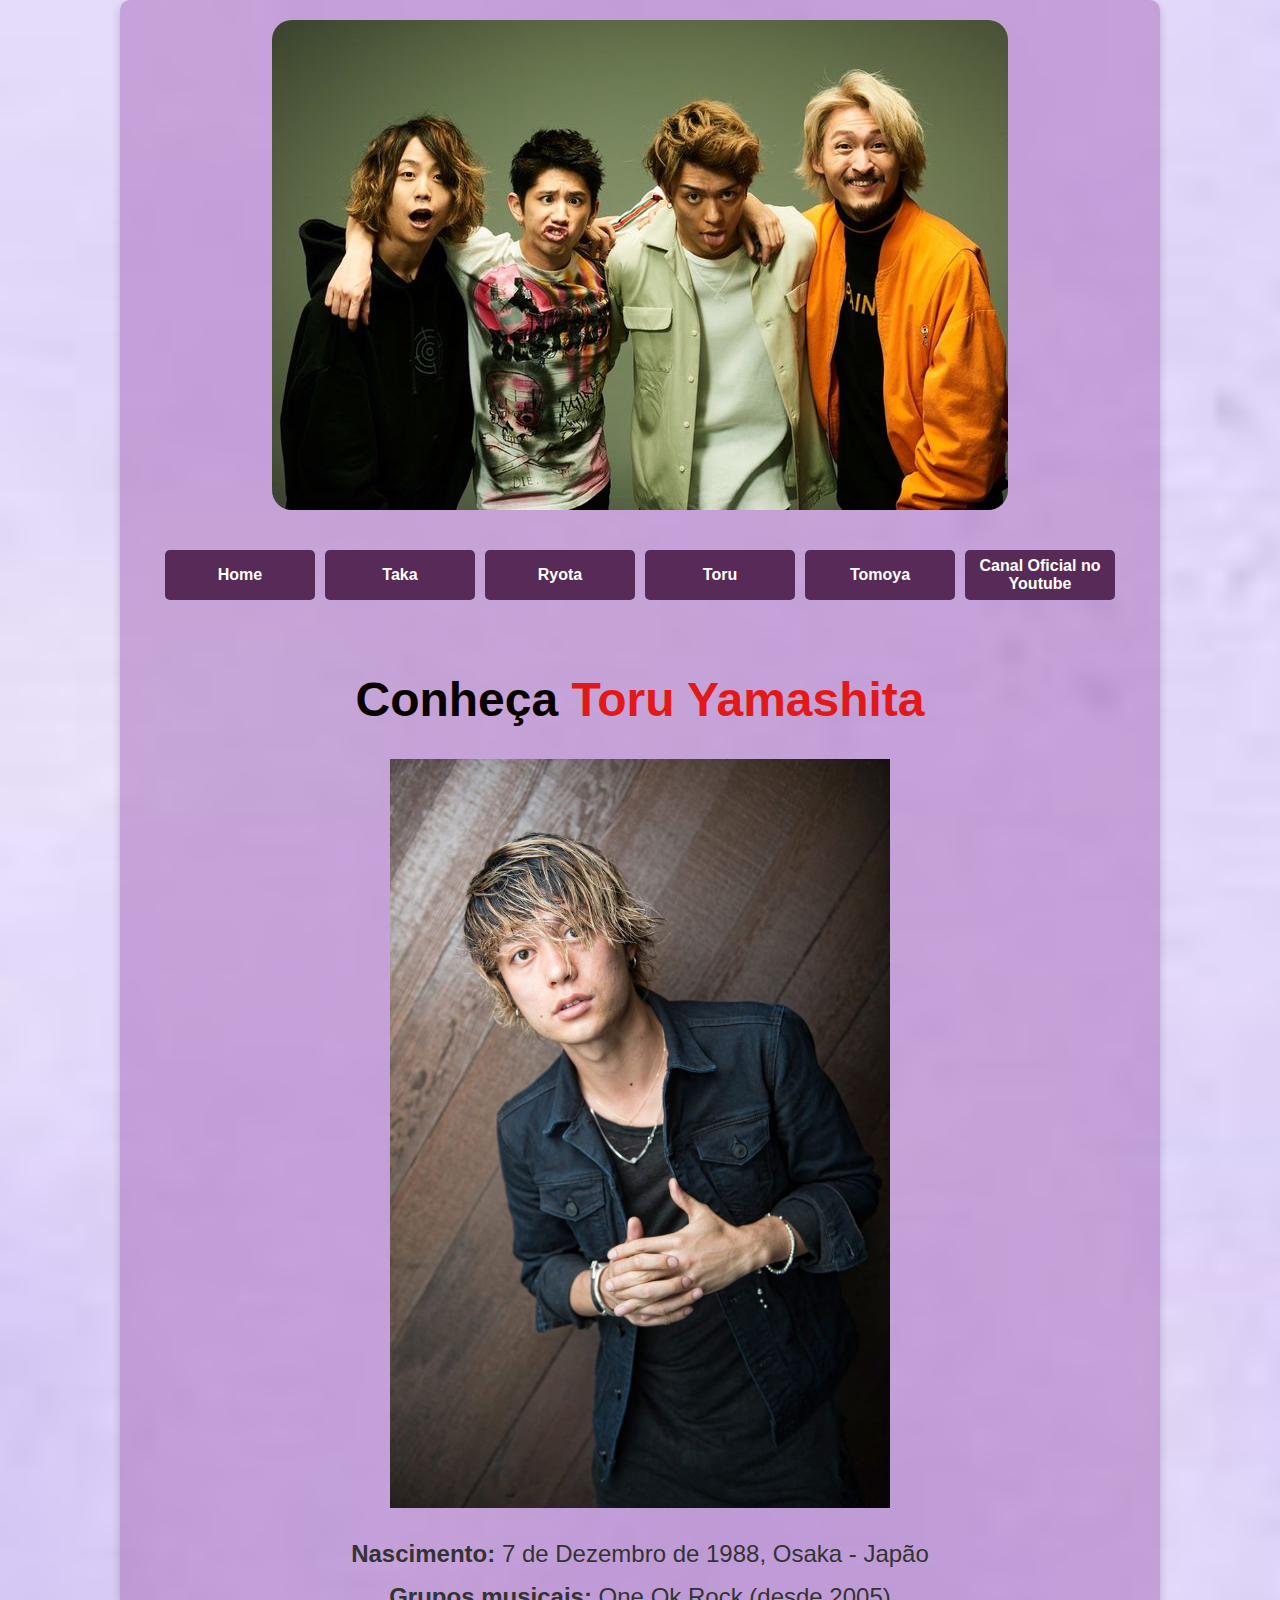
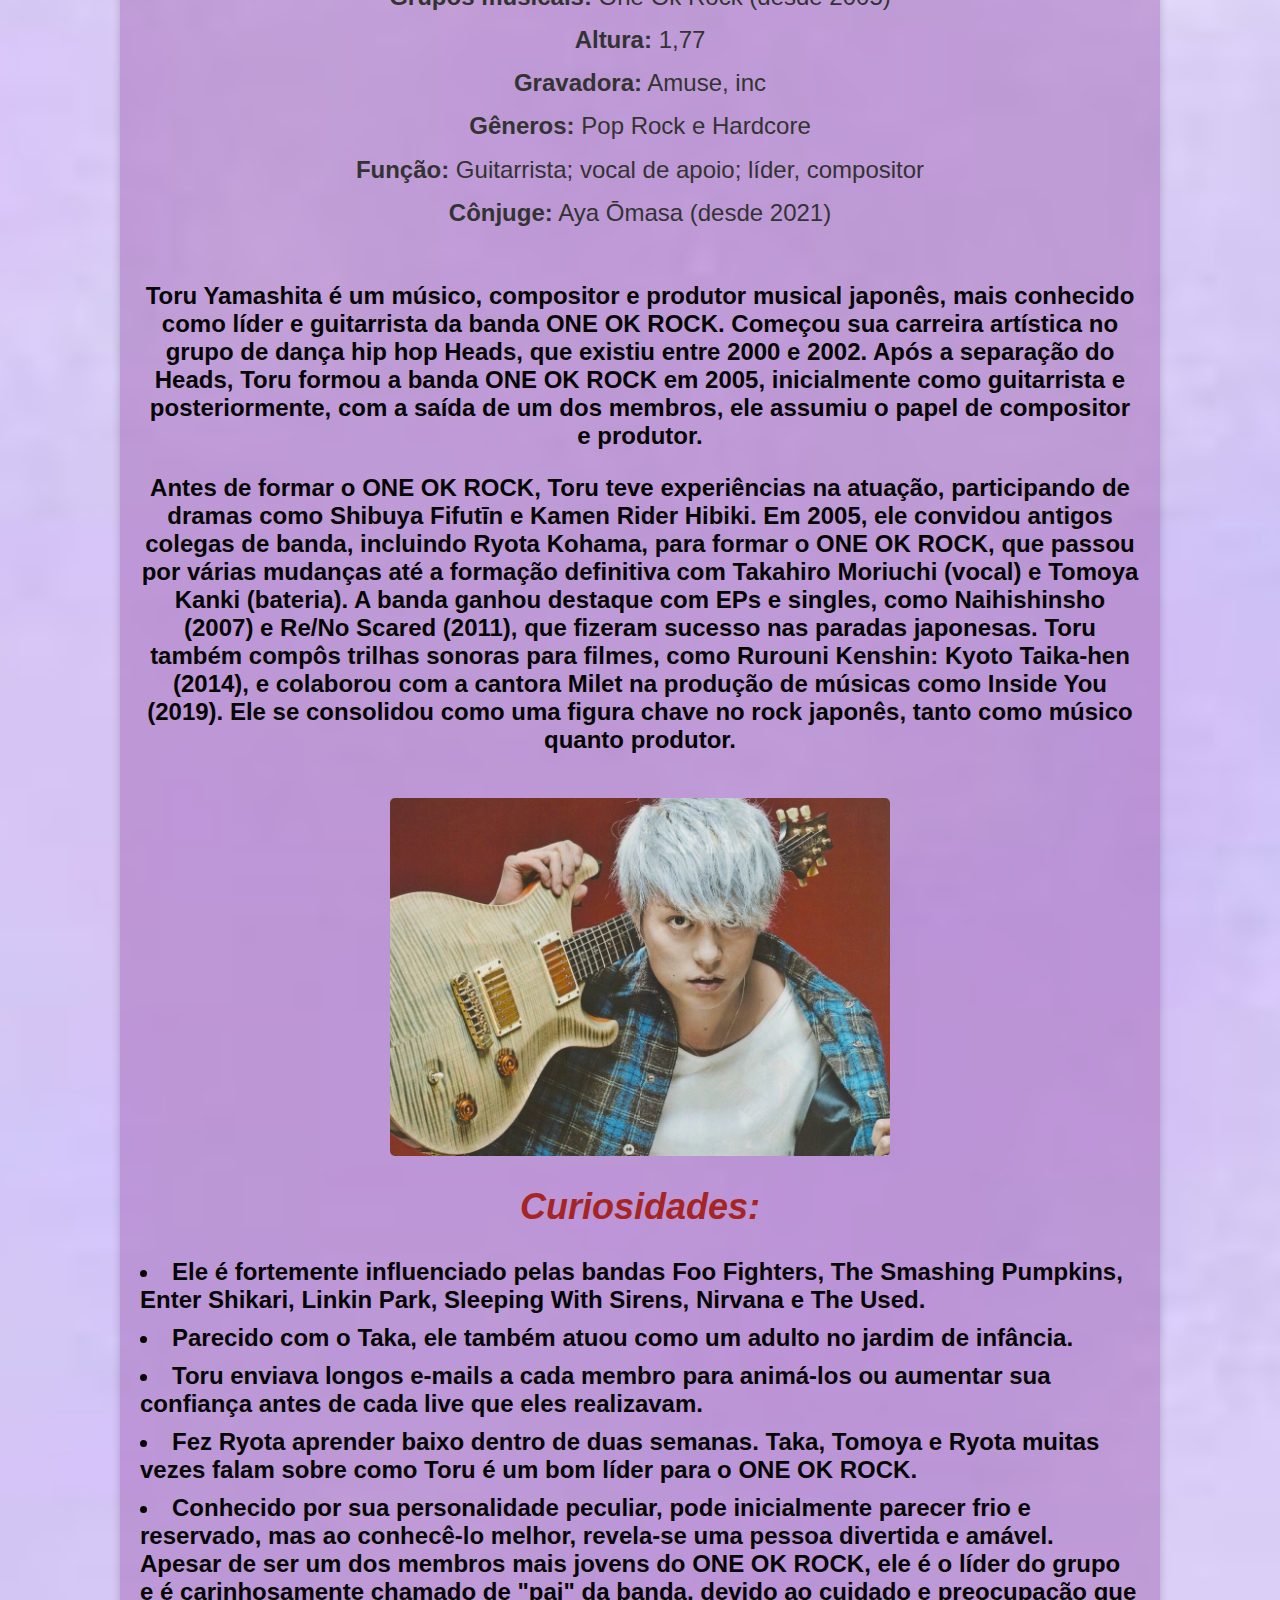
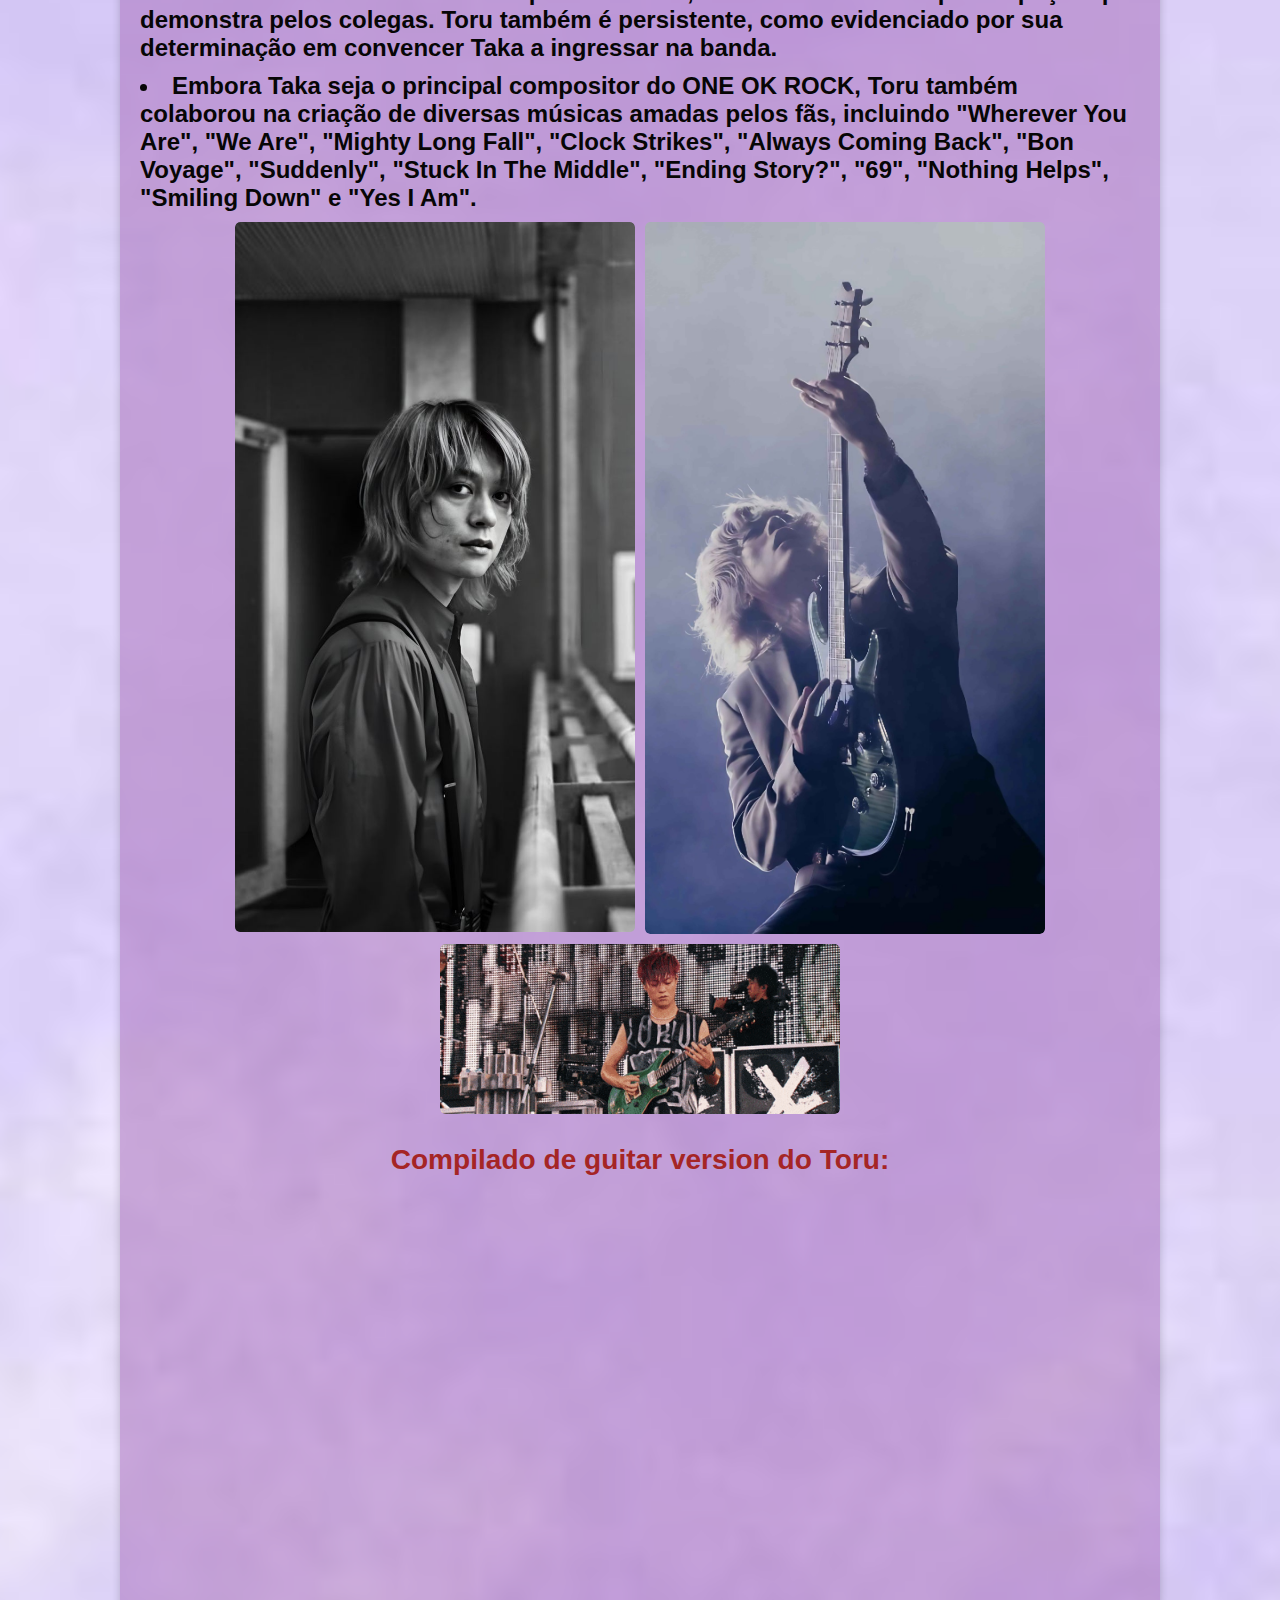
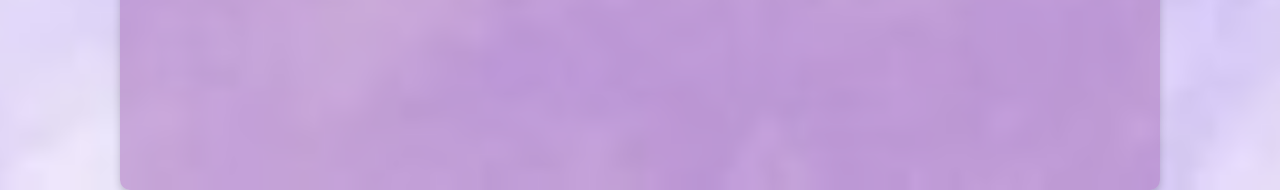
<file: Toru.html>
<!DOCTYPE html>
<html lang="pt-br">
<head>
    <meta charset="UTF-8">
    <meta name="viewport" content="width=device-width, initial-scale=1.0">
    <title>Toru</title>
    <link rel="stylesheet" href="estilos.css">
    
</head>
<body>
    <div class="container">
        <div id="cabecalho">
            <img src="img/capa3.jpg" alt="Capa">
        </div>

        
        <div id="menu">
            <a href="index.html">
                <div class="item">Home</div>
            <a href="Taka.html">
                <div class="item">Taka</div>
            </a>
            <a href="Ryota.html">
                <div class="item">Ryota</div>
            </a>
            <a href="Toru.html">
                <div class="item">Toru</div>
            </a>
            <a href="Tomoya.html">
                <div class="item">Tomoya</div>
            </a>
            <a href="https://www.youtube.com/@ONEOKROCK" target="_blank">
                <div class="item">Canal Oficial no Youtube</div>
            </a>
        </div>

        <div id="titulo">
            <div id="titulo">
                <h1>
                    <p><span class="titulo-principal">Conheça <span style="color: rgb(226, 25, 25);">Toru Yamashita</span></p>
                </h1>

            </div>
        
            <div class="imagem3">
                <img class="imagem-ryota" src="img/Toru.jpg" alt="baixista">
                <div class="texto-destaque">
                    <p>
                        <b>Nascimento:</b> 7 de Dezembro de 1988, Osaka - Japão
                        <br>
                        <b>Grupos musicais:</b> One Ok Rock (desde 2005)<br>
                        <b>Altura:</b> 1,77 <br>
                        <b>Gravadora:</b> Amuse, inc<br>
                        <b>Gêneros:</b> Pop Rock e Hardcore<br>
                        <b>Função:</b> Guitarrista; vocal de apoio; líder, compositor<br>
                        <b>Cônjuge:</b> Aya Ōmasa (desde 2021)<br>
                    </p>
                </div>
            </div>

            <div id="conteudo">
                <div class="texto"> 
                <p>Toru Yamashita é um músico, compositor e produtor musical japonês, mais conhecido como líder e guitarrista da banda ONE OK ROCK. Começou sua carreira artística no grupo de dança hip hop Heads, que existiu entre 2000 e 2002. Após a separação do Heads, Toru formou a banda ONE OK ROCK em 2005, inicialmente como guitarrista e posteriormente, com a saída de um dos membros, ele assumiu o papel de compositor e produtor.</p>

                    
                Antes de formar o ONE OK ROCK, Toru teve experiências na atuação, participando de dramas como Shibuya Fifutīn e Kamen Rider Hibiki. Em 2005, ele convidou antigos colegas de banda, incluindo Ryota Kohama, para formar o ONE OK ROCK, que passou por várias mudanças até a formação definitiva com Takahiro Moriuchi (vocal) e Tomoya Kanki (bateria). A banda ganhou destaque com EPs e singles, como Naihishinsho (2007) e Re/No Scared (2011), que fizeram sucesso nas paradas japonesas. Toru também compôs trilhas sonoras para filmes, como Rurouni Kenshin: Kyoto Taika-hen (2014), e colaborou com a cantora Milet na produção de músicas como Inside You (2019). Ele se consolidou como uma figura chave no rock japonês, tanto como músico quanto produtor.
                </p>
            </div>

            <div class="imagem"> 
                <img class="imagem-taka" src="img/Toru2.jpg" alt="Banda One Ok Rock">
            </div>

            
            </div>

            <div class="texto">
                <h2><i><b><span style="color: rgb(165, 37, 37);">Curiosidades:</span></b></i></h2>
                <ul class="lista-esquerda">
                    <li><b>Ele é fortemente influenciado pelas bandas Foo Fighters, The Smashing Pumpkins, Enter Shikari, Linkin Park, Sleeping With Sirens, Nirvana e The Used.</b></li>
                    <li><b>Parecido com o Taka, ele também atuou como um adulto no jardim de infância.</b></li>
                    <li><b>Toru enviava longos e-mails a cada membro para animá-los ou aumentar sua confiança antes de cada live que eles realizavam.</b></li>
                    <li><b>Fez Ryota aprender baixo dentro de duas semanas. Taka, Tomoya e Ryota muitas vezes falam sobre como Toru é um bom líder para o ONE OK ROCK.</b></li>
                    <li><b>Conhecido por sua personalidade peculiar, pode inicialmente parecer frio e reservado, mas ao conhecê-lo melhor, revela-se uma pessoa divertida e amável. Apesar de ser um dos membros mais jovens do ONE OK ROCK, ele é o líder do grupo e é carinhosamente chamado de "pai" da banda, devido ao cuidado e preocupação que demonstra pelos colegas. Toru também é persistente, como evidenciado por sua determinação em convencer Taka a ingressar na banda.</b></li>
                    <li><b>Embora Taka seja o principal compositor do ONE OK ROCK, Toru também colaborou na criação de diversas músicas amadas pelos fãs, incluindo "Wherever You Are", "We Are", "Mighty Long Fall", "Clock Strikes", "Always Coming Back", "Bon Voyage", "Suddenly", "Stuck In The Middle", "Ending Story?", "69", "Nothing Helps", "Smiling Down" e "Yes I Am".</b></li>
                </ul>
            </div>
            

                    <div class="imagem2-container">
                         <div class="imagem2">
                        <img src="img/Toru1.jpg" alt="Imagem 1">
                    </div>
                        <div class="imagem2">
                        <img src="img/toruchan.jpg" alt="Imagem 2">
                        </div>
                        <div class="imagem2">
                            <img src="img/torugif.gif" alt="Imagem 2">
                            </div>
                    
                    </div>
                    <div class="texto">
                        <h2><i><b><span style="color: rgb(165, 37, 37);"</span></b></i></h2>

                        <h3><p><span style="color: rgb(165, 37, 37);">Compilado de guitar version do Toru:</span></p></h3>
                    </div>
                    

                    <div class="video-container">
                        <iframe width="560" height="315" src="https://www.youtube.com/embed/pfCqkkHm2aU?si=mzw3VE-klLQwp2UF" title="YouTube video player" frameborder="0" allow="accelerometer; autoplay; clipboard-write; encrypted-media; gyroscope; picture-in-picture; web-share" referrerpolicy="strict-origin-when-cross-origin" allowfullscreen></iframe>
                    </div>
        </div>
    </div>
</body>
</html>
</file>
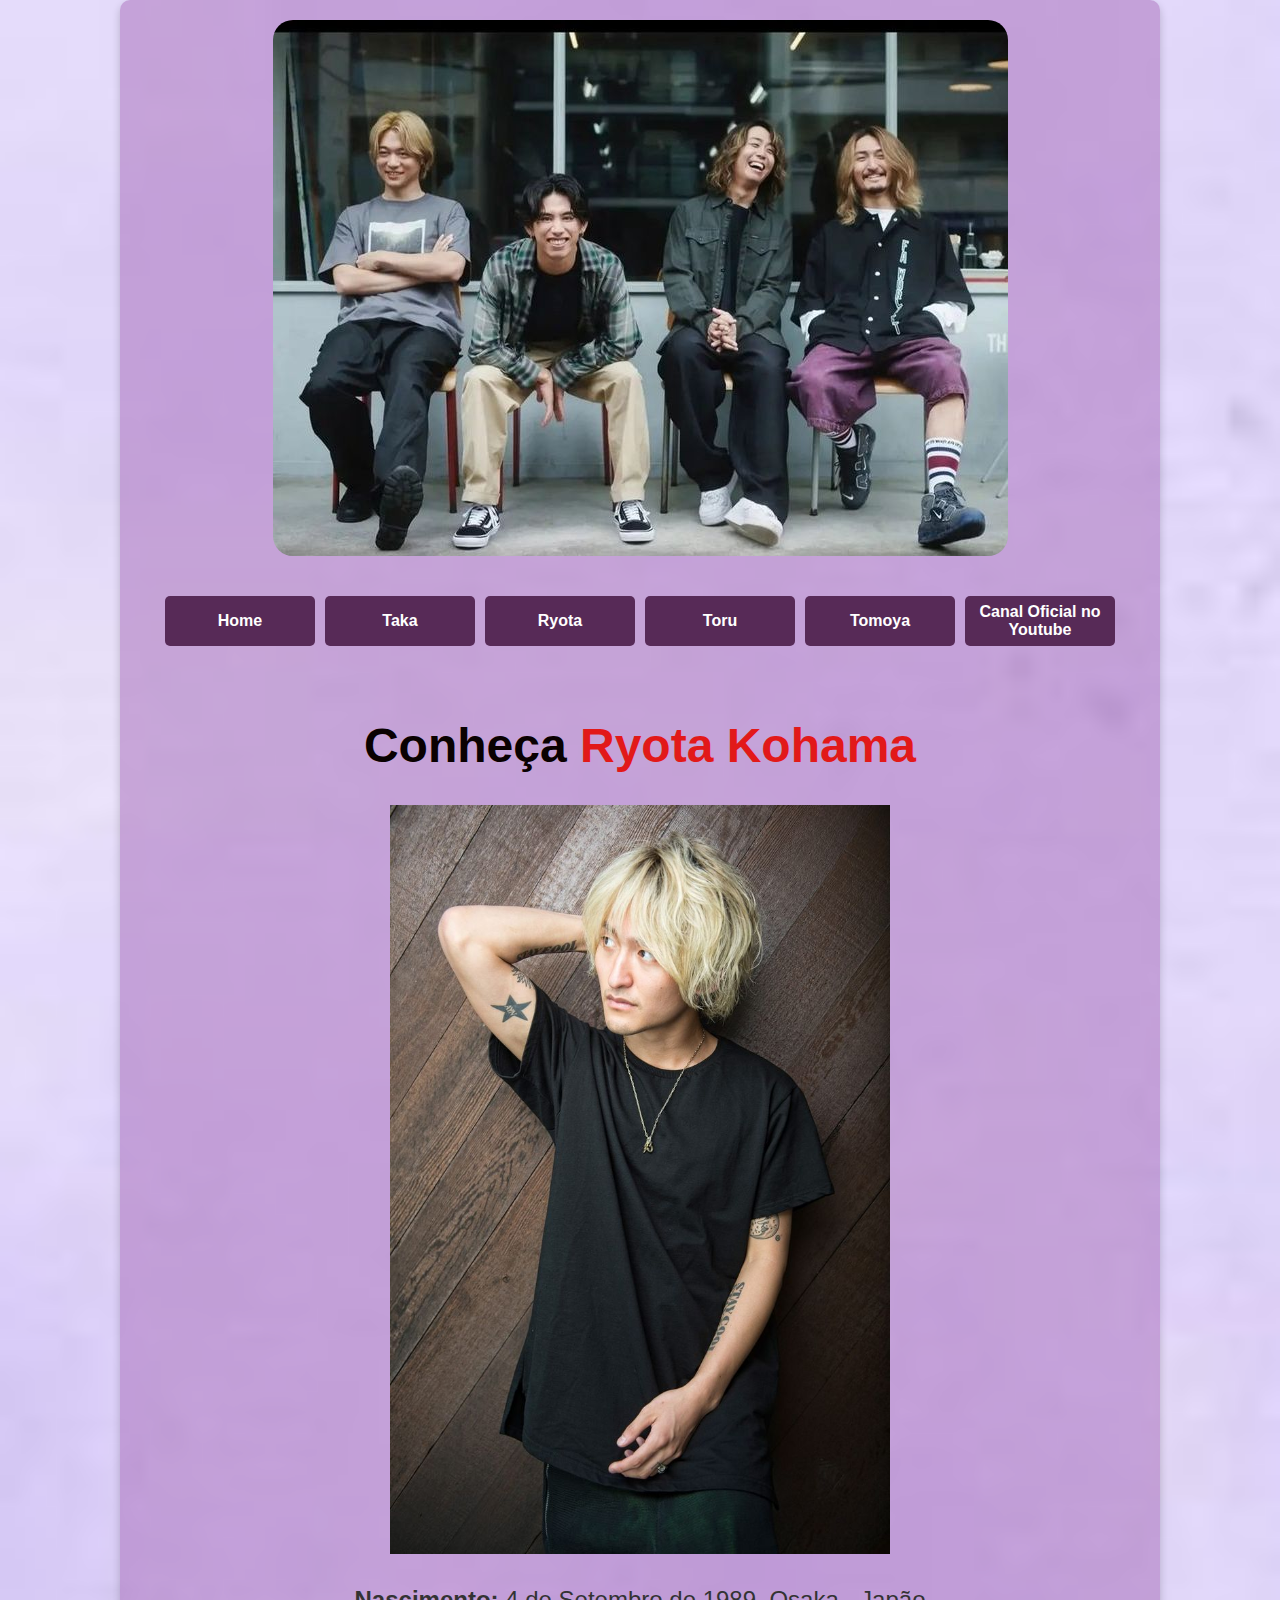
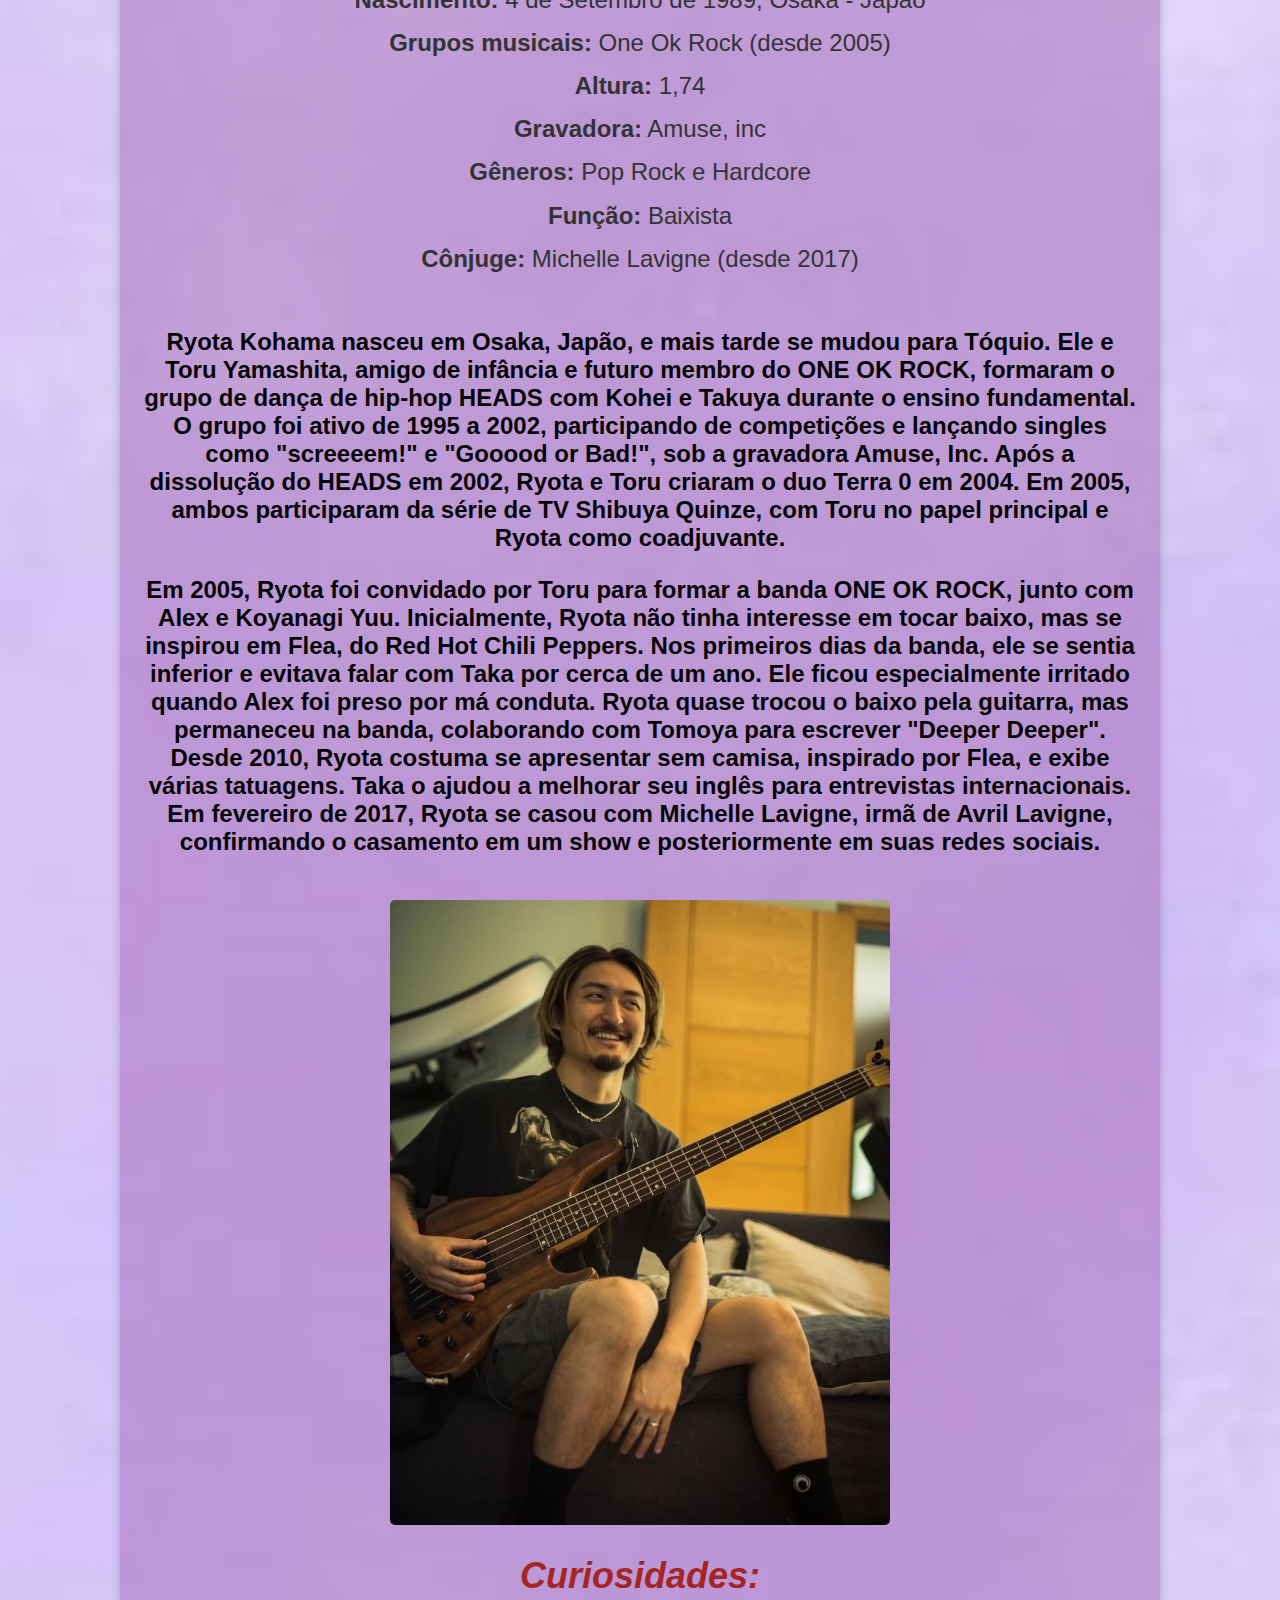
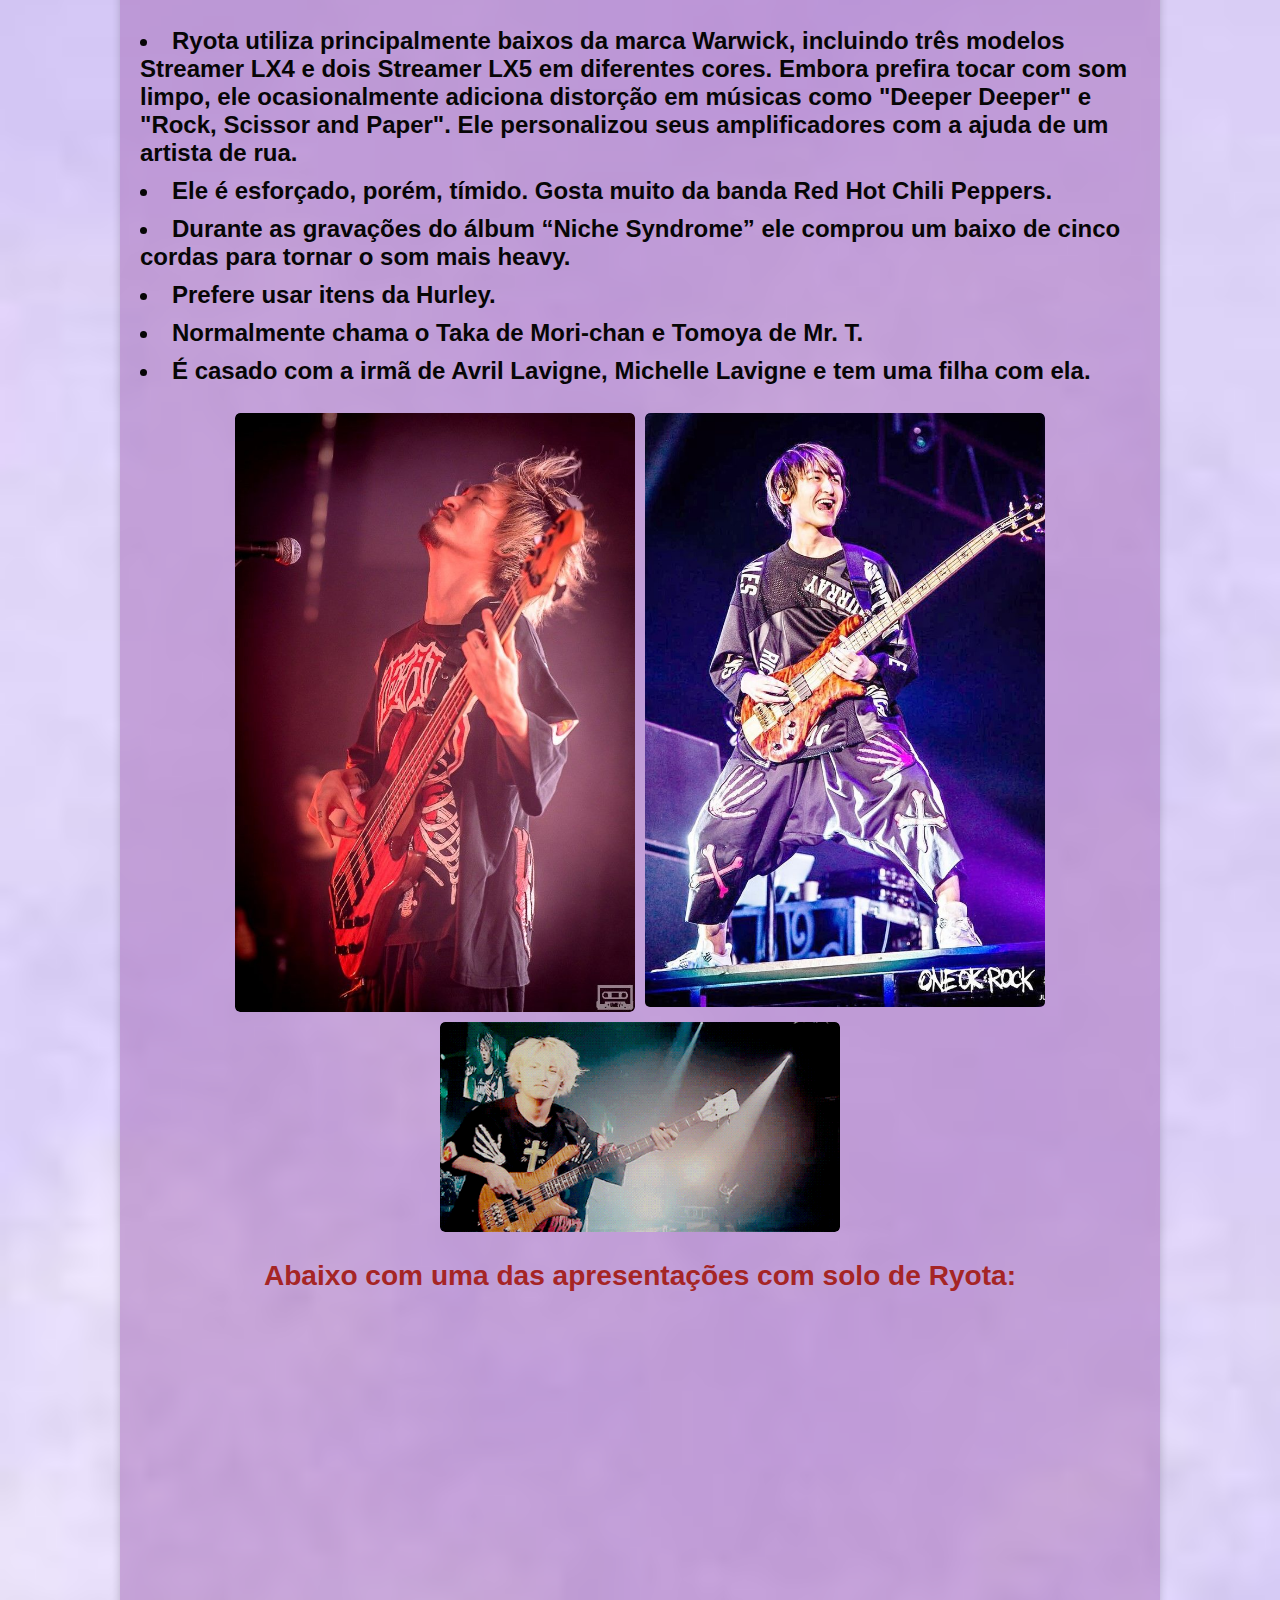
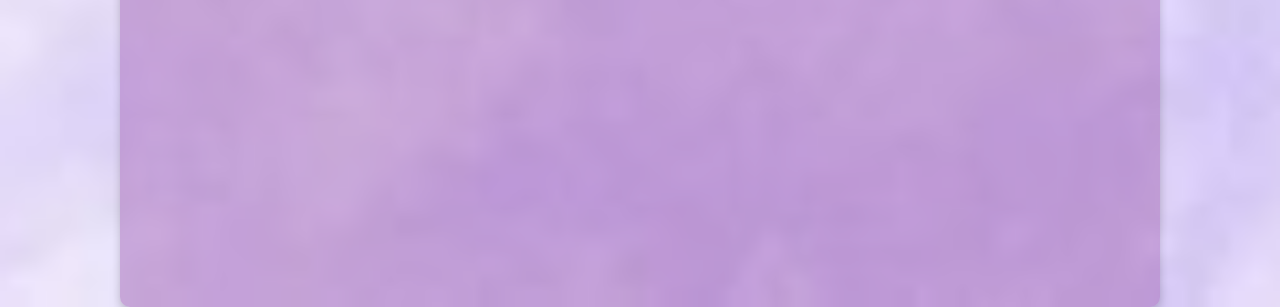
<file: docs/Ryota.html>
<!DOCTYPE html>
<html lang="pt-br">
<head>
    <meta charset="UTF-8">
    <meta name="viewport" content="width=device-width, initial-scale=1.0">
    <title>Ryota</title>
    <link rel="stylesheet" href="estilos.css">
</head>
<body>
    <div class="container">
        <div id="cabecalho">
            <img src="img/OOKcapa3.jpg" alt="Capa">
        </div>

        
        <div id="menu">
            <a href="index.html">
                <div class="item">Home</div>
            <a href="Taka.html">
                <div class="item">Taka</div>
            </a>
            <a href="Ryota.html">
                <div class="item">Ryota</div>
            </a>
            <a href="Toru.html">
                <div class="item">Toru</div>
            </a>
            <a href="Tomoya.html">
                <div class="item">Tomoya</div>
            </a>
            <a href="https://www.youtube.com/@ONEOKROCK" target="_blank">
                <div class="item">Canal Oficial no Youtube</div>
            </a>
        </div>
        

        <div id="titulo">
            <div id="titulo">
                <h1>
                    <p><span class="titulo-principal">Conheça <span style="color: rgb(226, 25, 25);">Ryota Kohama</span></p>
                </h1>

            </div>
        
            <div class="imagem3">
                <img class="imagem-ryota" src="img/Ryota.jpg" alt="baixista">
                <div class="texto-destaque">
                    <p>
                        <b>Nascimento:</b> 4 de Setembro de 1989, Osaka - Japão
                        <br>
                        <b>Grupos musicais:</b> One Ok Rock (desde 2005)<br>
                        <b>Altura:</b> 1,74 <br>
                        <b>Gravadora:</b> Amuse, inc<br>
                        <b>Gêneros:</b> Pop Rock e Hardcore<br>
                        <b>Função:</b> Baixista<br>
                        <b>Cônjuge:</b> Michelle Lavigne (desde 2017)<br>
                    </p>
                </div>
            </div>

        <div id="conteudo">
            <div class="texto"> 
                <p>Ryota Kohama nasceu em Osaka, Japão, e mais tarde se mudou para Tóquio. Ele e Toru Yamashita, amigo de infância e futuro membro do ONE OK ROCK, formaram o grupo de dança de hip-hop HEADS com Kohei e Takuya durante o ensino fundamental. O grupo foi ativo de 1995 a 2002, participando de competições e lançando singles como "screeeem!" e "Gooood or Bad!", sob a gravadora Amuse, Inc. Após a dissolução do HEADS em 2002, Ryota e Toru criaram o duo Terra 0 em 2004. Em 2005, ambos participaram da série de TV Shibuya Quinze, com Toru no papel principal e Ryota como coadjuvante. </p>
                <p>Em 2005, Ryota foi convidado por Toru para formar a banda ONE OK ROCK, junto com Alex e Koyanagi Yuu. Inicialmente, Ryota não tinha interesse em tocar baixo, mas se inspirou em Flea, do Red Hot Chili Peppers. Nos primeiros dias da banda, ele se sentia inferior e evitava falar com Taka por cerca de um ano. Ele ficou especialmente irritado quando Alex foi preso por má conduta. Ryota quase trocou o baixo pela guitarra, mas permaneceu na banda, colaborando com Tomoya para escrever "Deeper Deeper".
                Desde 2010, Ryota costuma se apresentar sem camisa, inspirado por Flea, e exibe várias tatuagens. Taka o ajudou a melhorar seu inglês para entrevistas internacionais. Em fevereiro de 2017, Ryota se casou com Michelle Lavigne, irmã de Avril Lavigne, confirmando o casamento em um show e posteriormente em suas redes sociais.</p>
            </div>

            <div class="imagem"> 
                <img class="imagem-taka" src="img/ryotapage.jpg" alt="Banda One Ok Rock">
            </div>

            
            </div>

            <div class="texto">
                <h2><i><b><span style="color: rgb(165, 37, 37);">Curiosidades:</span></b></i></h2>
                <ul class="lista-esquerda">
                    <li><b>Ryota utiliza principalmente baixos da marca Warwick, incluindo três modelos Streamer LX4 e dois Streamer LX5 em diferentes cores. Embora prefira tocar com som limpo, ele ocasionalmente adiciona distorção em músicas como "Deeper Deeper" e "Rock, Scissor and Paper". Ele personalizou seus amplificadores com a ajuda de um artista de rua.</b></li>
                    <li><b>Ele é esforçado, porém, tímido. Gosta muito da banda Red Hot Chili Peppers.</b></li>
                    <li><b>Durante as gravações do álbum “Niche Syndrome” ele comprou um baixo de cinco cordas para tornar o som mais heavy.</b></li>
                    <li><b>Prefere usar itens da Hurley.</b></li>
                    <li><b>Normalmente chama o Taka de Mori-chan e Tomoya de Mr. T.</b></li>
                    <li><b>É casado com a irmã de Avril Lavigne, Michelle Lavigne e tem uma filha com ela.</b></li>
                </ul>
            </div>
            <br>
            

                    <div class="imagem2-container">
                         <div class="imagem2">
                        <img src="img/Ryota3.jpg" alt="Imagem 1">
                    </div>
                        <div class="imagem2">
                        <img src="img/ryota5.jpg" alt="Imagem 2">
                        </div>
                        <div class="imagem2">
                            <img src="img/ryotagif.gif" alt="Imagem 2">
                            </div>
                    </div>
                    <div class="texto">

                        <h3><p><span style="color: rgb(165, 37, 37);">Abaixo com uma das apresentações com solo de Ryota:</span></p></h3>
                    </div>
                    

                    <div class="video-container">
                        <iframe width="560" height="315" src="https://www.youtube.com/embed/uvBFNoHfzlQ?si=EU3WVR_7myoXTOq1" title="YouTube video player" frameborder="0" allow="accelerometer; autoplay; clipboard-write; encrypted-media; gyroscope; picture-in-picture; web-share" referrerpolicy="strict-origin-when-cross-origin" allowfullscreen></iframe>
                    </div>
        </div>
    </div>
</body>
</html>
</file>
<file: docs/estilos.css>
html, body {
    width: 100%;
    overflow-x: hidden;
    margin: 0;
}

body {
    margin: 0;
    padding: 0;
    font-family: Arial, sans-serif;
    background-image: url("img/background2.jpg");
    background-size: cover;
    background-position: center;
    background-repeat: no-repeat;
    display: flex; 
    justify-content: center; 
    align-items: center; 
    min-height: 100vh; 
}

img {
    max-width: 100%;
    height: auto;
    display: block;
}

.container {
    max-width: 90%; 
    width: 1000px; 
    padding: 20px;
    border-radius: 10px;
    background-color: rgba(165, 105, 184, 0.502);
    box-shadow: 0 4px 8px rgba(0, 0, 0, 0.2);
    display: flex;
    flex-direction: column;
    align-items: center;
    gap: 20px;
}

#cabecalho img {
    max-width: 100%;
    height: auto;
    border-radius: 20px;
}

#menu {
    display: flex; 
    justify-content: center; 
    gap: 10px; 
    margin: 20px 0; 
    flex-wrap: wrap; 
    text-decoration: none;
    
}

.item {
    width: 150px; 
    height: 50px; 
    background-color: rgb(87, 42, 87); 
    color: white; 
    display: flex; 
    align-items: center; 
    justify-content: center; 
    border-radius: 5px; 
    font-weight: bold; 
    cursor: pointer; 
    transition: background-color 0.3s ease; 
    text-align: center;
}

.item:hover {
    background-color: rgb(12, 10, 10);
}

#titulo h1 {
    text-align: center;
    margin: 20px 0;
}

.titulo-principal {
    font-size: 3rem; 
    font-weight: bold; 
    color: #0a0101; 
    margin-top: -100px;
    font-family: 'Trebuchet MS', 'Lucida Sans Unicode', 'Lucida Grande', 'Lucida Sans', Arial, sans-serif;
}

.subtitulo {
    font-size: 50px; 
    color: black; 
    font-weight: normal;
    font-family: 'Trebuchet MS', 'Lucida Sans Unicode', 'Lucida Grande', 'Lucida Sans', Arial, sans-serif; 
}

#conteudo {
    display: flex;
    flex-wrap: wrap;
    justify-content: space-between;
    gap: 20px;
}

.texto {
    width: 100%;
    text-align: center;
    color: #070606;
    font-weight: bold;
    font-size: 24px;
    font-family: 'Trebuchet MS', 'Lucida Sans Unicode', 'Lucida Grande', 'Lucida Sans', Arial, sans-serif;
}

.imagem {
    flex: 1 1 calc(33.33% - 20px); 
    overflow: hidden;
    border-radius: 5px;
}

.imagem img {
    width: 100%;
    height: auto;
    display: block;
    border-radius: 5px;
}

.imagem2-container {
    display: flex; 
    gap: 10px; 
    justify-content: center; 
    flex-wrap: wrap; 
}

.imagem2 {
    flex: 1 1 auto; 
    max-width: 400px; 
    overflow: hidden;
    border-radius: 5px;
}

.imagem2 img {
    width: 100%;
    height: auto;
    display: block;
    border-radius: 5px;
}

.video {
    width: 100%;
    margin-top: 20px;
    aspect-ratio: 16 / 9; 
}

.imagem-taka {
    max-width: 50%;
    height: auto;   
    display: block; 
    margin: 0 auto; 
}

.video-container iframe {
    width: 100%;
    max-width: 100%; 
    height: auto; 
    aspect-ratio: 16/9; 
}

.imagem-ryota {
    max-width: 50%;
    height: auto;   
    display: block; 
    margin: 0 auto; 
}

ul {
    text-align: center;
    list-style-position: inside;
    padding-left: 0; 
}

.texto-destaque {
    font-size: 24px; 
    line-height: 1.8; 
    color: #333; 
    text-align: center; 
    display: flex; 
    justify-content: center; 
    align-items: center; 
    height: 100%; 
    font-family: 'Trebuchet MS', 'Lucida Sans Unicode', 'Lucida Grande', 'Lucida Sans', Arial, sans-serif;
}

.lista-esquerda {
    list-style-position: inside; 
    padding-left: 0; 
    margin: 10px 0;
    text-align: left; 
}

.lista-esquerda li {
    margin-bottom: 10px;
}

.texto.curiosidades h2 {
    text-align: center; 
}

.texto.curiosidades ul {
    text-align: left; 
    list-style-position: inside; 
}

.texto-destaque-centralizado {
    font-size: 24px; 
    line-height: 1.8; 
    color: #333; 
    text-align: left; 
    display: flex; 
    flex-direction: column; 
    justify-content: flex-start; 
    align-items: center;
}

#menu a {
    text-decoration: none; 
}

#menu a:hover {
    text-decoration: none; 
}

@media (max-width: 768px) {
    .container {
        max-width: 100%;
        padding: 10px;
    }

    .item {
        width: 100%; 
    }

    .imagem2 {
        max-width: 100%; 
    }
}

@media (max-width: 480px) {
    .titulo-principal {
        font-size: 2rem;
    }

    .subtitulo {
        font-size: 1.5rem;
    }
}
</file>
<file: estilos.css>
body {
    margin: 0;
    padding: 0;
    font-family: Arial, sans-serif;
    background-image: url("img/background2.jpg");
    background-size: cover;
    background-position: center;
    background-repeat: no-repeat;
    display: flex; 
    justify-content: center; 
    align-items: center; 
    min-height: 100vh; 
}

img {
    max-width: 100%;
    height: auto;
    display: block;
}

.container {
    max-width: 90%; 
    width: 1000px; 
    padding: 20px;
    border-radius: 10px;
    background-color: rgba(165, 105, 184, 0.502);
    box-shadow: 0 4px 8px rgba(0, 0, 0, 0.2);
    display: flex;
    flex-direction: column;
    align-items: center;
    gap: 20px;
}

#cabecalho img {
    max-width: 100%;
    height: auto;
    border-radius: 20px;
}

#menu {
    display: flex; 
    justify-content: center; 
    gap: 10px; 
    margin: 20px 0; 
    flex-wrap: wrap; 
    text-decoration: none;
    
}

.item {
    width: 150px; 
    height: 50px; 
    background-color: rgb(87, 42, 87); 
    color: white; 
    display: flex; 
    align-items: center; 
    justify-content: center; 
    border-radius: 5px; 
    font-weight: bold; 
    cursor: pointer; 
    transition: background-color 0.3s ease; 
    text-align: center;
}

.item:hover {
    background-color: rgb(12, 10, 10);
}

#titulo h1 {
    text-align: center;
    margin: 20px 0;
}

.titulo-principal {
    font-size: 3rem; 
    font-weight: bold; 
    color: #0a0101; 
    margin-top: -100px;
    font-family: 'Trebuchet MS', 'Lucida Sans Unicode', 'Lucida Grande', 'Lucida Sans', Arial, sans-serif;
}

.subtitulo {
    font-size: 50px; 
    color: black; 
    font-weight: normal;
    font-family: 'Trebuchet MS', 'Lucida Sans Unicode', 'Lucida Grande', 'Lucida Sans', Arial, sans-serif; 
}

#conteudo {
    display: flex;
    flex-wrap: wrap;
    justify-content: space-between;
    gap: 20px;
}

.texto {
    width: 100%;
    text-align: center;
    color: #070606;
    font-weight: bold;
    font-size: 24px;
    font-family: 'Trebuchet MS', 'Lucida Sans Unicode', 'Lucida Grande', 'Lucida Sans', Arial, sans-serif;
}

.imagem {
    flex: 1 1 calc(33.33% - 20px); 
    overflow: hidden;
    border-radius: 5px;
}

.imagem img {
    width: 100%;
    height: auto;
    display: block;
    border-radius: 5px;
}

.imagem2-container {
    display: flex; 
    gap: 10px; 
    justify-content: center; 
    flex-wrap: wrap; 
}

.imagem2 {
    flex: 1 1 auto; 
    max-width: 400px; 
    overflow: hidden;
    border-radius: 5px;
}

.imagem2 img {
    width: 100%;
    height: auto;
    display: block;
    border-radius: 5px;
}

.video {
    width: 100%;
    margin-top: 20px;
    aspect-ratio: 16 / 9; 
}

.imagem-taka {
    max-width: 50%;
    height: auto;   
    display: block; 
    margin: 0 auto; 
}

.video-container iframe {
    width: 100%;
    max-width: 100%; 
    height: auto; 
    aspect-ratio: 16/9; 
}

.imagem-ryota {
    max-width: 50%;
    height: auto;   
    display: block; 
    margin: 0 auto; 
}

ul {
    text-align: center;
    list-style-position: inside;
    padding-left: 0; 
}

.texto-destaque {
    font-size: 24px; 
    line-height: 1.8; 
    color: #333; 
    text-align: center; 
    display: flex; 
    justify-content: center; 
    align-items: center; 
    height: 100%; 
    font-family: 'Trebuchet MS', 'Lucida Sans Unicode', 'Lucida Grande', 'Lucida Sans', Arial, sans-serif;
}

.lista-esquerda {
    list-style-position: inside; 
    padding-left: 0; 
    margin: 10px 0;
    text-align: left; 
}

.lista-esquerda li {
    margin-bottom: 10px;
}

.texto.curiosidades h2 {
    text-align: center; 
}

.texto.curiosidades ul {
    text-align: left; 
    list-style-position: inside; 
}

.texto-destaque-centralizado {
    font-size: 24px; 
    line-height: 1.8; 
    color: #333; 
    text-align: left; 
    display: flex; 
    flex-direction: column; 
    justify-content: flex-start; 
    align-items: center;
}

#menu a {
    text-decoration: none; 
}

#menu a:hover {
    text-decoration: none; 
}

@media (max-width: 768px) {
    .container {
        max-width: 100%;
        padding: 10px;
    }

    .item {
        width: 100%; 
    }

    .imagem2 {
        max-width: 100%; 
    }
}

@media (max-width: 480px) {
    .titulo-principal {
        font-size: 2rem;
    }

    .subtitulo {
        font-size: 1.5rem;
    }
}
</file>
